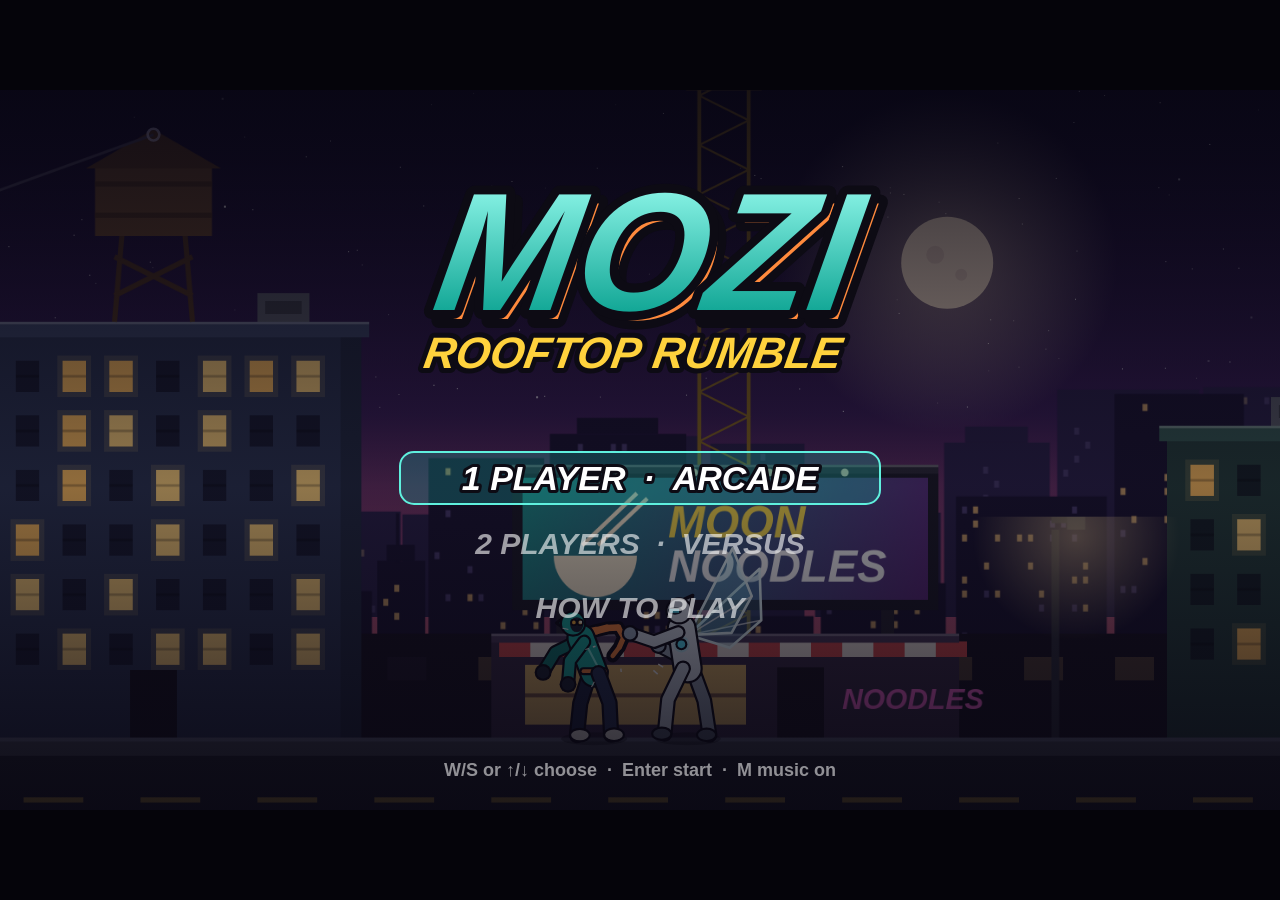
<file: kids/mozi/games/spider-mozi.html>
<!doctype html>
<html lang="en">
<head>
<meta charset="utf-8">
<meta name="viewport" content="width=device-width, initial-scale=1">
<title>Mozi Rooftop Rumble</title>
<style>
  :root { color-scheme: dark; --ground: #05040a; }
  html, body { margin: 0; height: 100%; overflow: hidden; background: var(--ground); }
  canvas { display: block; }
</style>
</head>
<body>
<canvas id="game"></canvas>
<script>
"use strict";
/* Mozi · Rooftop Rumble — a single-file 2D rooftop brawler with original characters.
   Everything (art, sound, music) is generated in code; no downloads, runs offline. */

// ===================================================================== helpers
const W = 1280, H = 720, WORLD_W = 2600, GROUND = 640, GRAV = 0.62, STEP_MS = 1000 / 60, TAU = Math.PI * 2;
const OUT = '#0d0b14';
const FONT = '"Avenir Next Condensed","Arial Narrow","Helvetica Neue",Arial,sans-serif';
const clamp = (v, a, b) => (v < a ? a : v > b ? b : v);
const lerp = (a, b, t) => a + (b - a) * t;
const sgn = v => (v < 0 ? -1 : v > 0 ? 1 : 0);
const rnd = (a, b) => a + Math.random() * (b - a);
const pick = a => a[(Math.random() * a.length) | 0];
const wrapAngle = a => { a = (a + Math.PI) % TAU; if (a < 0) a += TAU; return a - Math.PI; };
const overlap = (a, b) => a.x < b.x + b.w && a.x + a.w > b.x && a.y < b.y + b.h && a.y + a.h > b.y;
function mulberry32(seed) {
  let s = seed >>> 0;
  return () => { s = (s + 0x6d2b79f5) >>> 0; let t = s; t = Math.imul(t ^ (t >>> 15), t | 1); t ^= t + Math.imul(t ^ (t >>> 7), t | 61); return ((t ^ (t >>> 14)) >>> 0) / 4294967296; };
}
function rrect(c, x, y, w, h, r) {
  r = Math.min(r, w / 2, h / 2);
  c.beginPath(); c.moveTo(x + r, y); c.arcTo(x + w, y, x + w, y + h, r); c.arcTo(x + w, y + h, x, y + h, r);
  c.arcTo(x, y + h, x, y, r); c.arcTo(x, y, x + w, y, r); c.closePath();
}
function shuffle(a) { a = a.slice(); for (let i = a.length - 1; i > 0; i--) { const j = (Math.random() * (i + 1)) | 0; [a[i], a[j]] = [a[j], a[i]]; } return a; }

// ===================================================================== canvas
const cv = document.getElementById('game'), ctx = cv.getContext('2d');
let DPR = 1, SC = 1, OX = 0, OY = 0;
function resize() {
  DPR = Math.min(window.devicePixelRatio || 1, 1.5);
  cv.width = Math.round(innerWidth * DPR); cv.height = Math.round(innerHeight * DPR);
  cv.style.width = innerWidth + 'px'; cv.style.height = innerHeight + 'px';
  SC = Math.min(cv.width / W, cv.height / H); OX = (cv.width - W * SC) / 2; OY = (cv.height - H * SC) / 2;
}
addEventListener('resize', resize); resize();

// ===================================================================== sound (synthesized)
const SFX = (() => {
  let ac = null, out, sfxBus, musBus, noiseBuf, musicOn = true, playing = false, nextT = 0, step16 = 0;
  const ready = () => ac && ac.state === 'running';
  function unlock() {
    try {
      if (!ac) {
        const AC = window.AudioContext || window.webkitAudioContext; if (!AC) return;
        ac = new AC();
        out = ac.createGain(); out.gain.value = 0.55; out.connect(ac.destination);
        sfxBus = ac.createGain(); sfxBus.connect(out);
        musBus = ac.createGain(); musBus.gain.value = musicOn ? 0.2 : 0; musBus.connect(out);
        noiseBuf = ac.createBuffer(1, (ac.sampleRate * 0.6) | 0, ac.sampleRate);
        const d = noiseBuf.getChannelData(0); for (let i = 0; i < d.length; i++) d[i] = Math.random() * 2 - 1;
      }
      if (ac.state === 'suspended') ac.resume();
    } catch (e) { /* sound is optional */ }
  }
  function env(g, t, a, peak, dur) { g.gain.setValueAtTime(0.0001, t); g.gain.exponentialRampToValueAtTime(peak, t + a); g.gain.exponentialRampToValueAtTime(0.0001, t + a + dur); }
  function noise(t, dur, freq, q, peak, type, bus) {
    const s = ac.createBufferSource(); s.buffer = noiseBuf;
    const f = ac.createBiquadFilter(); f.type = type || 'bandpass'; f.frequency.value = freq; f.Q.value = q;
    const g = ac.createGain(); env(g, t, 0.004, peak, dur);
    s.connect(f); f.connect(g); g.connect(bus || sfxBus); s.start(t); s.stop(t + dur + 0.05); return f;
  }
  function tone(t, dur, f0, f1, type, peak, bus) {
    const o = ac.createOscillator(); o.type = type; o.frequency.setValueAtTime(f0, t);
    if (f1) o.frequency.exponentialRampToValueAtTime(f1, t + dur);
    const g = ac.createGain(); env(g, t, 0.004, peak, dur);
    o.connect(g); g.connect(bus || sfxBus); o.start(t); o.stop(t + dur + 0.05);
  }
  const play = fn => { if (ready()) try { fn(ac.currentTime); } catch (e) { /* ignore */ } };
  const BASS = [45, 0, 45, 45, 0, 45, 48, 0, 43, 0, 43, 43, 0, 40, 43, 0];
  const SHIFT = [0, 0, -4, -2];
  function stepMusic(i, t) {
    const s = i & 15, bar = (i >> 4) & 3;
    if (s % 4 === 0) tone(t, 0.16, 140, 42, 'sine', 0.8, musBus);
    if (s === 4 || s === 12) noise(t, 0.1, 1900, 0.8, 0.35, 'bandpass', musBus);
    if (s % 2 === 1) noise(t, 0.025, 7000, 0.7, 0.12, 'highpass', musBus);
    const n = BASS[s];
    if (n) {
      const o = ac.createOscillator(); o.type = 'sawtooth'; o.frequency.value = 440 * Math.pow(2, (n + SHIFT[bar] - 69) / 12);
      const fl = ac.createBiquadFilter(); fl.type = 'lowpass'; fl.frequency.setValueAtTime(1100, t); fl.frequency.exponentialRampToValueAtTime(180, t + 0.13);
      const g = ac.createGain(); env(g, t, 0.004, 0.28, 0.13);
      o.connect(fl); fl.connect(g); g.connect(musBus); o.start(t); o.stop(t + 0.2);
    }
  }
  return {
    unlock,
    hit: big => play(t => { noise(t, big ? 0.16 : 0.08, big ? 900 : 1700, 0.9, big ? 0.9 : 0.55); tone(t, big ? 0.2 : 0.1, big ? 160 : 230, 48, 'sine', big ? 0.9 : 0.55); }),
    block: () => play(t => { tone(t, 0.07, 1300, 700, 'square', 0.18); noise(t, 0.05, 4000, 1, 0.25, 'highpass'); }),
    whoosh: () => play(t => { const f = noise(t, 0.14, 500, 1.2, 0.28); f.frequency.exponentialRampToValueAtTime(2400, t + 0.12); }),
    jump: () => play(t => tone(t, 0.09, 320, 640, 'sine', 0.16)),
    zap: () => play(t => { tone(t, 0.3, 1400, 180, 'sawtooth', 0.2); tone(t, 0.3, 700, 90, 'square', 0.1); }),
    boom: () => play(t => { noise(t, 0.4, 300, 0.7, 0.9, 'lowpass'); tone(t, 0.35, 90, 30, 'sine', 0.9); }),
    pop: () => play(t => { tone(t, 0.08, 500, 1100, 'square', 0.14); noise(t, 0.14, 3000, 0.6, 0.35); }),
    snap: () => play(t => tone(t, 0.12, 1800, 400, 'triangle', 0.25)),
    blip: () => play(t => tone(t, 0.05, 880, 0, 'square', 0.1)),
    ok: () => play(t => { tone(t, 0.08, 660, 0, 'square', 0.12); tone(t + 0.08, 0.12, 990, 0, 'square', 0.12); }),
    ko: () => play(t => { [784, 659, 523, 392].forEach((f, i) => tone(t + i * 0.11, 0.16, f, 0, 'square', 0.18)); tone(t, 0.6, 120, 40, 'sine', 0.8); }),
    bell: () => play(t => { tone(t, 0.5, 880, 0, 'triangle', 0.28); tone(t, 0.5, 1320, 0, 'sine', 0.12); }),
    music(on) { playing = on; },
    toggleMusic() { musicOn = !musicOn; if (musBus) musBus.gain.value = musicOn ? 0.2 : 0; return musicOn; },
    isMusicOn: () => musicOn,
    update() {
      if (!ready() || !playing || !musicOn) return;
      const dt16 = 60 / 116 / 4;
      if (nextT < ac.currentTime) nextT = ac.currentTime + 0.03;
      while (nextT < ac.currentTime + 0.12) { stepMusic(step16, nextT); step16 = (step16 + 1) & 63; nextT += dt16; }
    },
  };
})();

// ===================================================================== input
const KEYS = Object.create(null), TAPS = Object.create(null);
const NO_SCROLL = new Set(['ArrowUp', 'ArrowDown', 'ArrowLeft', 'ArrowRight', 'Space', 'Slash', 'Quote', 'Comma', 'Period', 'Backspace']);
addEventListener('keydown', e => {
  if (e.metaKey || e.ctrlKey) return; // leave browser shortcuts alone
  if (!KEYS[e.code]) TAPS[e.code] = true;
  KEYS[e.code] = true;
  if (NO_SCROLL.has(e.code)) e.preventDefault();
  SFX.unlock();
});
addEventListener('keyup', e => { KEYS[e.code] = false; });
addEventListener('blur', () => { for (const k in KEYS) KEYS[k] = false; });
addEventListener('pointerdown', () => { window.focus(); SFX.unlock(); });
const held = codes => codes.some(c => KEYS[c]);
const tapped = codes => codes.some(c => TAPS[c]);
const clearTaps = () => { for (const k in TAPS) delete TAPS[k]; };

const MENU = { up: ['KeyW', 'ArrowUp'], down: ['KeyS', 'ArrowDown'], left: ['KeyA', 'ArrowLeft'], right: ['KeyD', 'ArrowRight'], ok: ['Enter', 'Space', 'KeyJ', 'KeyF'], back: ['Escape', 'Backspace'] };
const MAPS = {
  solo: { l: ['KeyA', 'ArrowLeft'], r: ['KeyD', 'ArrowRight'], u: ['KeyW', 'ArrowUp'], d: ['KeyS', 'ArrowDown'], jump: ['KeyW', 'ArrowUp', 'Space'], atk: ['KeyJ'], sp: ['KeyK'], mv: ['KeyL'] },
  p1: { l: ['KeyA'], r: ['KeyD'], u: ['KeyW'], d: ['KeyS'], jump: ['KeyW'], atk: ['KeyF'], sp: ['KeyG'], mv: ['KeyH'] },
  p2: { l: ['ArrowLeft'], r: ['ArrowRight'], u: ['ArrowUp'], d: ['ArrowDown'], jump: ['ArrowUp'], atk: ['Comma'], sp: ['Period'], mv: ['Slash'] },
};
const NOINPUT = Object.freeze({ l: false, r: false, u: false, d: false, jumpP: false, jumpH: false, atkP: false, spP: false, mvP: false, mvH: false });

// Keyboard controller with a short press buffer, so a button tapped during hit-pause or recovery still counts.
function keyController(map) {
  const buf = { jump: 0, atk: 0, sp: 0, mv: 0 };
  return {
    human: true,
    poll() {
      for (const k in buf) if (buf[k] > 0) buf[k]--;
      if (tapped(map.jump)) buf.jump = 10;
      if (tapped(map.atk)) buf.atk = 10;
      if (tapped(map.sp)) buf.sp = 10;
      if (tapped(map.mv)) buf.mv = 8;
    },
    read() {
      return { l: held(map.l), r: held(map.r), u: held(map.u), d: held(map.d), jumpH: held(map.jump), mvH: held(map.mv),
        jumpP: buf.jump > 0, atkP: buf.atk > 0, spP: buf.sp > 0, mvP: buf.mv > 0 };
    },
    consume() { buf.jump = buf.atk = buf.sp = buf.mv = 0; },
  };
}

// ===================================================================== level
const PLATS = [
  { x1: 0, x2: WORLD_W, y: GROUND, solid: true },
  { x1: 120, x2: 560, y: 430 }, { x1: 470, x2: 604, y: 540 },
  { x1: 818, x2: 900, y: 480 }, { x1: 860, x2: 1180, y: 320 },
  { x1: 1280, x2: 1640, y: 560 }, { x1: 1296, x2: 1624, y: 430 },
  { x1: 1800, x2: 2200, y: 400 }, { x1: 2180, x2: 2292, y: 520 },
  { x1: 2340, x2: 2560, y: 500 },
];
const CABLES = [], ANCHORS = [];
(function buildAnchors() {
  const cable = (x1, y1, x2, y2, sag, n) => {
    const pts = [{ x: x1, y: y1 }];
    for (let i = 1; i < n; i++) { const t = i / n; pts.push({ x: lerp(x1, x2, t), y: lerp(y1, y2, t) + sag * 4 * t * (1 - t) }); }
    pts.push({ x: x2, y: y2 }); CABLES.push(pts); return pts;
  };
  cable(200, 262, 1020, 176, 70, 4).forEach(p => ANCHORS.push(p));
  for (const x of [1250, 1450, 1650, 1850]) ANCHORS.push({ x, y: 126, hook: true });
  cable(2050, 232, 2470, 372, 46, 3).forEach(p => ANCHORS.push(p));
})();

function makeSky() {
  const c = document.createElement('canvas'); c.width = W; c.height = H; const g = c.getContext('2d');
  const gr = g.createLinearGradient(0, 0, 0, H);
  gr.addColorStop(0, '#0d0a26'); gr.addColorStop(0.45, '#3a1f56'); gr.addColorStop(0.72, '#b4507a'); gr.addColorStop(1, '#f39a5c');
  g.fillStyle = gr; g.fillRect(0, 0, W, H);
  const r = mulberry32(7);
  for (let i = 0; i < 140; i++) { g.globalAlpha = 0.25 + r() * 0.75; g.fillStyle = '#fff'; const s = r() < 0.1 ? 2 : 1; g.fillRect(r() * W, r() * H * 0.45, s, s); }
  g.globalAlpha = 1;
  const mx = W * 0.74, my = H * 0.24;
  const glow = g.createRadialGradient(mx, my, 10, mx, my, 170);
  glow.addColorStop(0, 'rgba(255,230,200,0.5)'); glow.addColorStop(1, 'rgba(255,230,200,0)');
  g.fillStyle = glow; g.fillRect(mx - 170, my - 170, 340, 340);
  g.fillStyle = '#ffe9cf'; g.beginPath(); g.arc(mx, my, 46, 0, TAU); g.fill();
  g.fillStyle = 'rgba(200,170,160,0.35)'; g.beginPath(); g.arc(mx - 12, my - 8, 9, 0, TAU); g.arc(mx + 14, my + 12, 6, 0, TAU); g.fill();
  return c;
}
function makeSkyline(seed, w, h, body, lit, dim, minH, maxH, litP) {
  const c = document.createElement('canvas'); c.width = w; c.height = h; const g = c.getContext('2d'); const r = mulberry32(seed);
  let x = -20;
  while (x < w) {
    const bw = 40 + r() * 110, bh = minH + r() * (maxH - minH);
    g.fillStyle = body; g.fillRect(x, h - bh, bw + 1, bh);
    if (r() < 0.3) g.fillRect(x + bw * 0.4, h - bh - 20 - r() * 30, 3, 50);
    if (r() < 0.25) g.fillRect(x + bw * 0.2, h - bh - 16, bw * 0.6, 16);
    for (let yy = h - bh + 10; yy < h - 6; yy += 14) for (let xx = x + 6; xx < x + bw - 8; xx += 11) {
      const v = r(); if (v < litP) { g.fillStyle = v < litP * 0.5 ? lit : dim; g.fillRect(xx, yy, 5, 7); }
    }
    x += bw + 2 + r() * 10;
  }
  return c;
}

const ARES = 1.5, ARENA_TOP = 140, ARENA_H = GROUND + 80 + ARENA_TOP;
function makeArena() {
  const c = document.createElement('canvas'); c.width = WORLD_W * ARES; c.height = ARENA_H * ARES;
  const g = c.getContext('2d'); g.scale(ARES, ARES); g.translate(0, ARENA_TOP);
  const r = mulberry32(42);
  const ledgeTop = (x1, x2, y, col) => { g.fillStyle = col; g.fillRect(x1, y, x2 - x1, 7); g.fillStyle = 'rgba(255,255,255,0.28)'; g.fillRect(x1, y, x2 - x1, 2); };
  const railing = (x1, x2, y) => {
    g.strokeStyle = '#2b2c36'; g.lineWidth = 2; g.beginPath();
    for (let x = x1 + 3; x <= x2 - 2; x += 11) { g.moveTo(x, y); g.lineTo(x, y - 20); }
    g.moveTo(x1, y - 20); g.lineTo(x2, y - 20); g.stroke();
  };
  // distant low wall at the back of the street
  g.fillStyle = '#17121f'; g.fillRect(0, 560, WORLD_W, 80);
  for (let x = 10; x < WORLD_W; x += 70) { g.fillStyle = r() < 0.3 ? 'rgba(255,200,120,0.25)' : '#1f1829'; g.fillRect(x, 578, 30, 18); }

  // construction crane (behind the buildings)
  g.strokeStyle = '#8a6a1f'; g.lineWidth = 3;
  g.beginPath(); g.moveTo(1440, GROUND); g.lineTo(1440, 96); g.moveTo(1478, GROUND); g.lineTo(1478, 96); g.stroke();
  g.lineWidth = 1.6; g.beginPath();
  for (let y = GROUND; y > 110; y -= 38) { g.moveTo(1440, y); g.lineTo(1478, y - 19); g.lineTo(1440, y - 38); }
  g.moveTo(1150, 92); g.lineTo(1960, 92); g.moveTo(1150, 108); g.lineTo(1960, 108);
  for (let x = 1150; x < 1960; x += 24) { g.moveTo(x, 108); g.lineTo(x + 12, 92); g.lineTo(x + 24, 108); }
  g.stroke();
  g.fillStyle = '#6f5418'; g.fillRect(1150, 96, 60, 30); g.fillRect(1430, 108, 58, 34);
  g.fillStyle = 'rgba(255,220,140,0.6)'; g.fillRect(1440, 116, 20, 14);
  g.strokeStyle = '#3c3a46'; g.lineWidth = 1.5; g.beginPath();
  for (const x of [1250, 1450, 1650, 1850]) { g.moveTo(x, 108); g.lineTo(x, 120); }
  g.stroke();
  g.fillStyle = '#ff4040'; g.beginPath(); g.arc(1960, 90, 3, 0, TAU); g.fill();

  function building(x1, x2, top, body, trim, opt = {}) {
    g.fillStyle = body; g.fillRect(x1, top, x2 - x1, GROUND - top);
    g.fillStyle = 'rgba(0,0,0,0.2)'; g.fillRect(x2 - 16, top, 16, GROUND - top);
    for (let y = top + 30; y < GROUND - 44; y += 42) for (let x = x1 + 18; x < x2 - 34; x += 36) {
      const lit = r() < 0.42;
      if (lit) { g.fillStyle = 'rgba(255,210,120,0.14)'; g.fillRect(x - 4, y - 4, 26, 32); }
      g.fillStyle = lit ? (r() < 0.5 ? '#ffd27a' : '#ffbf5e') : 'rgba(10,8,20,0.55)'; g.fillRect(x, y, 18, 24);
      g.fillStyle = 'rgba(0,0,0,0.25)'; g.fillRect(x, y + 11, 18, 2);
    }
    g.fillStyle = '#15111c'; g.fillRect((x1 + x2) / 2 - 18, GROUND - 52, 36, 52);
    g.fillStyle = trim; g.fillRect(x1 - 6, top, x2 - x1 + 12, 12);
    g.fillStyle = 'rgba(255,255,255,0.3)'; g.fillRect(x1 - 6, top, x2 - x1 + 12, 2);
    if (opt.antenna) {
      const a = opt.antenna; g.strokeStyle = '#7d7f8c'; g.lineWidth = 3;
      g.beginPath(); g.moveTo(a.x, top); g.lineTo(a.x, a.y); g.stroke();
      g.lineWidth = 1.5; g.beginPath(); g.moveTo(a.x - 14, top); g.lineTo(a.x, a.y + 60); g.lineTo(a.x + 14, top); g.stroke();
      g.fillStyle = '#ff4a4a'; g.beginPath(); g.arc(a.x, a.y - 4, 4, 0, TAU); g.fill();
    }
    if (opt.flag) {
      const fx = opt.flag; g.strokeStyle = '#9a9cab'; g.lineWidth = 3; g.beginPath(); g.moveTo(fx, top); g.lineTo(fx, 368); g.stroke();
      g.fillStyle = '#1fb5a5'; g.beginPath(); g.moveTo(fx, 374); g.lineTo(fx - 46, 386); g.lineTo(fx, 400); g.fill();
    }
    if (opt.ac) { g.fillStyle = '#5a5d68'; g.fillRect(opt.ac, top - 22, 40, 22); g.fillStyle = '#3d3f48'; g.fillRect(opt.ac + 6, top - 16, 28, 10); }
  }
  building(120, 560, 430, '#4a2b31', '#6b3f45', { antenna: { x: 200, y: 262 }, ac: 400 });
  // fire escape on building A
  ledgeTop(470, 604, 540, '#3b3d48'); railing(470, 604, 540);
  g.strokeStyle = '#3b3d48'; g.lineWidth = 2; g.beginPath(); g.moveTo(578, 547); g.lineTo(578, GROUND); g.moveTo(594, 547); g.lineTo(594, GROUND);
  for (let y = 556; y < GROUND; y += 12) { g.moveTo(578, y); g.lineTo(594, y); } g.stroke();
  building(860, 1180, 320, '#2b3450', '#3d4868', { ac: 1100 });
  ledgeTop(818, 900, 480, '#3b3d48'); railing(818, 900, 480);
  // water tower on building B (its tip is a grapple anchor)
  g.strokeStyle = '#4f341e'; g.lineWidth = 4; g.beginPath();
  g.moveTo(990, 320); g.lineTo(996, 250); g.moveTo(1050, 320); g.lineTo(1044, 250); g.moveTo(990, 300); g.lineTo(1050, 270); g.moveTo(1050, 300); g.lineTo(990, 270); g.stroke();
  g.fillStyle = '#6e4b2c'; g.fillRect(975, 200, 90, 54);
  g.fillStyle = '#4f341e'; g.fillRect(975, 212, 90, 4); g.fillRect(975, 236, 90, 4);
  g.beginPath(); g.moveTo(968, 202); g.lineTo(1072, 202); g.lineTo(1020, 172); g.closePath(); g.fillStyle = '#5a3b22'; g.fill();
  // noodle shop + billboard
  g.fillStyle = '#3a2c45'; g.fillRect(1280, 560, 360, 80);
  g.fillStyle = 'rgba(255,207,110,0.85)'; g.fillRect(1306, 584, 170, 46);
  g.fillStyle = 'rgba(60,30,40,0.6)'; g.fillRect(1306, 606, 170, 3);
  g.fillStyle = '#1a141f'; g.fillRect(1500, 586, 36, 54);
  for (let x = 1286; x < 1636; x += 24) { g.fillStyle = ((x / 24) | 0) % 2 ? '#d94b4b' : '#f3e9e1'; g.fillRect(x, 566, 24, 12); }
  ledgeTop(1280, 1640, 560, '#4b3a58');
  g.font = 'bold italic 22px ' + FONT; g.fillStyle = '#ff6bd6'; g.fillText('NOODLES', 1550, 618);
  g.fillStyle = '#26232f'; g.fillRect(1330, 540, 10, 20); g.fillRect(1580, 540, 10, 20);
  g.fillStyle = '#1b1a26'; g.fillRect(1296, 430, 328, 112);
  const ad = g.createLinearGradient(1304, 440, 1616, 532); ad.addColorStop(0, '#1d8f8a'); ad.addColorStop(1, '#5b2a7a');
  g.fillStyle = ad; g.fillRect(1304, 440, 312, 94);
  g.fillStyle = '#fff3d6'; g.beginPath(); g.arc(1360, 500, 32, 0, Math.PI); g.fill();
  g.strokeStyle = '#fff3d6'; g.lineWidth = 3; g.beginPath(); g.moveTo(1350, 492); g.lineTo(1392, 452); g.moveTo(1362, 492); g.lineTo(1400, 456); g.stroke();
  g.font = '900 italic 34px ' + FONT; g.fillStyle = '#ffe14d'; g.fillText('MOON', 1416, 486); g.fillStyle = '#ffffff'; g.fillText('NOODLES', 1416, 520);
  ledgeTop(1296, 1624, 430, '#2c2a38');
  for (let x = 1320; x < 1610; x += 58) { g.fillStyle = 'rgba(255,240,200,0.9)'; g.beginPath(); g.arc(x, 436, 3, 0, TAU); g.fill(); }
  building(1800, 2200, 400, '#263f3b', '#365a53', { antenna: { x: 2050, y: 232 }, ac: 1880 });
  ledgeTop(2180, 2292, 520, '#3b3d48'); railing(2180, 2292, 520);
  building(2340, 2560, 500, '#58391f', '#74502e', { flag: 2470 });
  // cables between rooftops
  g.strokeStyle = '#4b4660'; g.lineWidth = 2;
  for (const pts of CABLES) { g.beginPath(); g.moveTo(pts[0].x, pts[0].y); for (let i = 1; i < pts.length; i++) g.lineTo(pts[i].x, pts[i].y); g.stroke(); }
  // street lamps
  for (const x of [700, 1730]) {
    g.fillStyle = '#2e2f3a'; g.fillRect(x - 19, 480, 6, GROUND - 480); g.fillRect(x - 19, 470, 22, 5);
    g.fillStyle = '#3b3c48'; g.fillRect(x - 7, 470, 14, 10);
    const lg = g.createRadialGradient(x, 486, 2, x, 486, 80); lg.addColorStop(0, 'rgba(255,220,160,0.5)'); lg.addColorStop(1, 'rgba(255,220,160,0)');
    g.fillStyle = lg; g.fillRect(x - 80, 470, 160, 170);
  }
  // street
  g.fillStyle = '#474a55'; g.fillRect(0, GROUND, WORLD_W, 14); g.fillStyle = '#62667a'; g.fillRect(0, GROUND, WORLD_W, 3);
  g.fillStyle = '#22242b'; g.fillRect(0, GROUND + 14, WORLD_W, 66);
  g.fillStyle = '#c9a640'; for (let x = 20; x < WORLD_W; x += 90) g.fillRect(x, GROUND + 46, 46, 4);
  return c;
}

// ===================================================================== characters
const CHARS = {
  mozi: {
    name: 'MOZI', title: 'Rooftop Acrobat', quote: "Hang on, I've got this!",
    hp: 100, speed: 5.4, jumpV: 13.6, airJumps: 1, weight: 1, h: 96, w: 34, dmg: 1, startup: 0, reach: 1,
    special: 'snare', spCost: 30, mobility: 'grapple', spName: 'Snare Line', mvName: 'Grapple Swing',
    spInfo: 'ties the foe up and yanks them close', mvInfo: 'hold to swing on cables and hooks, let go to fling',
    stats: [3, 5, 3], ai: { range: [40, 95], sp: [170, 470] }, scarf: true,
    torsoW: 0.2, limbW: 0.08, legW: 0.095, headR: 0.088, neck: 0.05, handR: 0.05,
    col: { body: '#19b4a4', bodyB: '#0f8378', arm: '#19b4a4', armB: '#0f7f74', leg: '#2b3758', legB: '#1d2641', hand: '#1d2433', foot: '#f2efe6', accent: '#ff8a3d', trim: '#82f2e4' },
    alt: { body: '#8a5cf0', bodyB: '#6340b8', arm: '#8a5cf0', armB: '#6340b8', leg: '#2b2f3a', legB: '#1e2129', hand: '#1d2433', foot: '#f2efe6', accent: '#ffd23d', trim: '#cdb8ff' },
  },
  fizz: {
    name: 'FIZZ', title: 'Foam Fiend', quote: 'Things are about to get messy!',
    hp: 110, speed: 5.0, jumpV: 12.8, airJumps: 1, weight: 1.15, h: 90, w: 44, dmg: 1.2, startup: 0, reach: 1.1,
    special: 'fizz', spCost: 25, mobility: 'slide', spName: 'Fizz Bomb', mvName: 'Foam Slide',
    spInfo: 'lobbed can that bursts into sticky foam', mvInfo: 'low slide that trips the foe',
    stats: [3, 3, 4], ai: { range: [60, 220], sp: [120, 470] },
    torsoW: 0.3, limbW: 0.095, legW: 0.11, headR: 0.105, neck: 0.03, handR: 0.06,
    col: { body: '#a2d932', bodyB: '#77a81f', arm: '#a2d932', armB: '#7aa823', leg: '#a2d932', legB: '#7aa823', hand: '#2f5a1e', foot: '#2f5a1e', accent: '#9fe7ff', trim: '#ffd23d', tank: '#e7edf2' },
    alt: { body: '#ff9f2e', bodyB: '#c9761a', arm: '#ff9f2e', armB: '#c9761a', leg: '#ff9f2e', legB: '#c9761a', hand: '#5a2f12', foot: '#5a2f12', accent: '#c9f7ff', trim: '#7dff4a', tank: '#f2f2f2' },
  },
  glyph: {
    name: 'GLYPH', title: 'Neon Hexer', quote: 'Every light in this city answers to me.',
    hp: 85, speed: 4.9, jumpV: 13.2, airJumps: 1, weight: 0.9, h: 104, w: 32, dmg: 0.9, startup: 0, reach: 1.1,
    special: 'glyph', spCost: 30, mobility: 'blink', spName: 'Hex Bolts', mvName: 'Blink',
    spInfo: 'three homing neon glyphs', mvInfo: 'short teleport (hold Up to blink upward)',
    stats: [2, 4, 5], ai: { range: [250, 460], sp: [220, 640] },
    torsoW: 0.17, limbW: 0.07, legW: 0.08, headR: 0.085, neck: 0.05, handR: 0.045,
    col: { body: '#2e1650', bodyB: '#200e3a', arm: '#2b1745', armB: '#1c0f30', leg: '#24133b', legB: '#170b28', hand: '#ff3df2', foot: '#120818', accent: '#ff3df2', trim: '#5ff6ff', coat: '#22103a', glow: 'rgba(255,61,242,0.28)' },
    alt: { body: '#143a2b', bodyB: '#0d281d', arm: '#123323', armB: '#0b2218', leg: '#10301f', legB: '#0a2015', hand: '#7dff4a', foot: '#06140d', accent: '#7dff4a', trim: '#ffd23d', coat: '#0e2e21', glow: 'rgba(125,255,74,0.28)' },
  },
  gearjaw: {
    name: 'GEARJAW', title: 'Steam Brute', quote: "I'll flatten this whole block!",
    hp: 112, speed: 3.8, jumpV: 11.8, airJumps: 0, weight: 1.6, h: 128, w: 60, dmg: 1.15, startup: 2, reach: 1.0,
    special: 'charge', spCost: 35, mobility: 'pound', spName: 'Steam Charge', mvName: 'Piston Jump / Pound',
    spInfo: 'armored rushing tackle', mvInfo: 'giant jump on the ground, ground pound in the air',
    stats: [5, 1, 2], ai: { range: [40, 105], sp: [140, 420] },
    torsoW: 0.4, limbW: 0.11, legW: 0.12, headR: 0.07, neck: 0.015, handR: 0.068,
    col: { body: '#c8923a', bodyB: '#9a6c26', arm: '#59606c', armB: '#3f444e', leg: '#4e545f', legB: '#373b43', hand: '#6c7380', foot: '#2c2f36', accent: '#ff7a1a', trim: '#e8b45a' },
    alt: { body: '#5b8fb8', bodyB: '#3f6a8c', arm: '#4b505c', armB: '#353943', leg: '#454a55', legB: '#30343c', hand: '#6c7380', foot: '#2c2f36', accent: '#4ad8ff', trim: '#bfe6ff' },
  },
  glasswing: {
    name: 'GLASSWING', title: 'Prism Flyer', quote: "You won't see this one coming.",
    hp: 110, speed: 5.0, jumpV: 12.6, airJumps: 0, weight: 0.95, h: 104, w: 34, dmg: 1.05, startup: 0, reach: 1,
    special: 'beam', spCost: 35, mobility: 'flap', spName: 'Prism Beam', mvName: 'Wing Flap',
    spInfo: 'long-range beam of light', mvInfo: 'up to 4 flaps in the air, hold Jump to glide',
    stats: [3, 4, 5], ai: { range: [200, 420], sp: [160, 760] },
    torsoW: 0.19, limbW: 0.075, legW: 0.085, headR: 0.085, neck: 0.05, handR: 0.045,
    col: { body: '#e3ebf3', bodyB: '#aab6c4', arm: '#dce5ee', armB: '#a3afbd', leg: '#cfd9e4', legB: '#98a4b3', hand: '#9fb0c2', foot: '#56606e', accent: '#57e8ff', trim: '#ffffff', wing: 'rgba(140,230,255,0.34)', wingB: 'rgba(90,170,210,0.3)' },
    alt: { body: '#f0d48a', bodyB: '#bf9f55', arm: '#ead07f', armB: '#b89a52', leg: '#e0c47a', legB: '#a88c4b', hand: '#c9a95c', foot: '#5e4a22', accent: '#ffb43a', trim: '#fff6d6', wing: 'rgba(255,200,110,0.34)', wingB: 'rgba(200,150,70,0.3)' },
  },
};
const ORDER = ['mozi', 'fizz', 'glyph', 'gearjaw', 'glasswing'];
const LADDER = ['fizz', 'glyph', 'gearjaw', 'glasswing', 'mozi'];

// ----- drawing primitives (local, already transformed to the fighter's hip)
function limb(a, b, c2, w, color) {
  ctx.beginPath(); ctx.moveTo(a.x, a.y); ctx.lineTo(b.x, b.y); ctx.lineTo(c2.x, c2.y);
  ctx.lineWidth = w + 3.4; ctx.strokeStyle = OUT; ctx.stroke(); ctx.lineWidth = w; ctx.strokeStyle = color; ctx.stroke();
}
function bone(a, b, w, color) {
  ctx.beginPath(); ctx.moveTo(a.x, a.y); ctx.lineTo(b.x, b.y);
  ctx.lineWidth = w + 3.4; ctx.strokeStyle = OUT; ctx.stroke(); ctx.lineWidth = w; ctx.strokeStyle = color; ctx.stroke();
}
function ball(p, r, color) {
  ctx.beginPath(); ctx.arc(p.x, p.y, r + 1.7, 0, TAU); ctx.fillStyle = OUT; ctx.fill();
  ctx.beginPath(); ctx.arc(p.x, p.y, r, 0, TAU); ctx.fillStyle = color; ctx.fill();
}
function shoe(p, r, F, color) {
  ctx.beginPath(); ctx.ellipse(p.x + F * r * 0.45, p.y, r * 1.35 + 1.7, r * 0.8 + 1.7, 0, 0, TAU); ctx.fillStyle = OUT; ctx.fill();
  ctx.beginPath(); ctx.ellipse(p.x + F * r * 0.45, p.y, r * 1.35, r * 0.8, 0, 0, TAU); ctx.fillStyle = color; ctx.fill();
}
function poly(pts, fill, stroke = OUT, lw = 2.5) {
  ctx.beginPath(); ctx.moveTo(pts[0].x, pts[0].y); for (let i = 1; i < pts.length; i++) ctx.lineTo(pts[i].x, pts[i].y); ctx.closePath();
  if (fill) { ctx.fillStyle = fill; ctx.fill(); }
  if (stroke) { ctx.lineWidth = lw; ctx.strokeStyle = stroke; ctx.stroke(); }
}
const at = (p, F, dx, dy) => ({ x: p.x + F * dx, y: p.y + dy });

const DRAW = {
  mozi: {
    torso(J, f, c) {
      const { hip, sh, F, h } = J;
      ctx.lineWidth = 1.6; ctx.strokeStyle = c(f.col.trim);
      ctx.beginPath(); ctx.moveTo(hip.x + F * h * 0.04, hip.y - h * 0.03); ctx.lineTo(sh.x + F * h * 0.04, sh.y + h * 0.05); ctx.stroke();
      bone(at(hip, F, -h * 0.085, -h * 0.015), at(hip, F, h * 0.085, -h * 0.015), h * 0.03, c(f.col.accent));
    },
    head(J, f, c) {
      const { head, F } = J, r = J.hr;
      poly([at(head, F, -r * 0.5, -r * 0.8), at(head, F, -r * 1.5, -r * 0.05), at(head, F, -r * 0.75, r * 0.5)], c(f.col.bodyB));
      ball(head, r, c(f.col.body));
      ctx.fillStyle = c('#1b2230'); ctx.beginPath(); ctx.ellipse(head.x + F * r * 0.34, head.y + r * 0.1, r * 0.6, r * 0.68, 0, 0, TAU); ctx.fill();
      for (const k of [0.08, 0.66]) {
        ctx.beginPath(); ctx.arc(head.x + F * r * k, head.y - r * 0.1, r * 0.25, 0, TAU);
        ctx.fillStyle = c('#ffb43a'); ctx.fill(); ctx.lineWidth = 1.4; ctx.strokeStyle = OUT; ctx.stroke();
      }
      ctx.fillStyle = '#fff6dc'; ctx.fillRect(head.x + F * r * 0.7 - 1, head.y - r * 0.24, 2, 2);
    },
  },
  fizz: {
    back(J, f, c) {
      const { sh, hip, F, h } = J; const cx = sh.x - F * h * 0.16, cy = sh.y + h * 0.15, tw = h * 0.2, th = h * 0.34;
      ctx.beginPath(); ctx.moveTo(cx, cy + th * 0.45); ctx.quadraticCurveTo(hip.x + F * h * 0.05, hip.y + h * 0.08, J.haF.x, J.haF.y);
      ctx.lineWidth = 6; ctx.strokeStyle = OUT; ctx.stroke(); ctx.lineWidth = 3; ctx.strokeStyle = c('#2f5a1e'); ctx.stroke();
      rrect(ctx, cx - tw / 2, cy - th / 2, tw, th, tw * 0.45); ctx.fillStyle = c(f.col.tank); ctx.fill(); ctx.lineWidth = 2.5; ctx.strokeStyle = OUT; ctx.stroke();
      ctx.fillStyle = c(f.col.body); ctx.fillRect(cx - tw / 2 + 1.5, cy - th * 0.08, tw - 3, th * 0.16);
      ball({ x: cx, y: cy - th / 2 - 3 }, 3.5, c('#ff4d3d'));
    },
    torso(J, f, c) {
      const { hip, sh, F, h } = J; const m = { x: lerp(hip.x, sh.x, 0.55) + F * h * 0.06, y: lerp(hip.y, sh.y, 0.55) };
      ctx.fillStyle = c(f.col.trim); ctx.fillRect(m.x - 5, m.y - 5, 10, 10);
      ctx.strokeStyle = OUT; ctx.lineWidth = 2; ctx.strokeRect(m.x - 5, m.y - 5, 10, 10);
      ctx.beginPath(); ctx.moveTo(m.x - 5, m.y + 5); ctx.lineTo(m.x + 5, m.y - 5); ctx.stroke();
    },
    head(J, f, c) {
      const { head, F } = J, r = J.hr;
      ball(head, r, c(f.col.body));
      ctx.beginPath(); ctx.ellipse(head.x + F * r * 0.3, head.y + r * 0.05, r * 0.66, r * 0.52, 0, 0, TAU);
      ctx.fillStyle = c(f.col.accent); ctx.fill(); ctx.lineWidth = 2; ctx.strokeStyle = OUT; ctx.stroke();
      ctx.fillStyle = 'rgba(255,255,255,0.85)'; ctx.beginPath(); ctx.ellipse(head.x + F * r * 0.52, head.y - r * 0.16, r * 0.16, r * 0.09, -0.4 * F, 0, TAU); ctx.fill();
    },
  },
  glyph: {
    back(J, f, c) {
      const { sh, hip, F, h } = J; const s = clamp(-f.vx * 2.4, -20, 20) + Math.sin(f.time * 0.12) * 2;
      const pts = [at(sh, F, -h * 0.1, h * 0.02), at(sh, F, h * 0.07, h * 0.02), { x: hip.x + F * h * 0.14 + s, y: hip.y + h * 0.31 }, { x: hip.x - F * h * 0.18 + s * 1.3, y: hip.y + h * 0.29 }];
      poly(pts, c(f.col.coat));
      ctx.beginPath(); ctx.moveTo(pts[2].x, pts[2].y); ctx.lineTo(pts[3].x, pts[3].y); ctx.lineWidth = 2.5; ctx.strokeStyle = c(f.col.accent); ctx.stroke();
    },
    torso(J, f, c) {
      const { hip, sh, F, h } = J; const m = { x: lerp(hip.x, sh.x, 0.62) + F * h * 0.02, y: lerp(hip.y, sh.y, 0.62) }; const r = h * 0.045;
      ctx.lineWidth = 2; ctx.strokeStyle = c(f.col.accent); ctx.beginPath(); ctx.arc(m.x, m.y, r, 0, TAU); ctx.stroke();
      ctx.beginPath();
      for (let i = 0; i < 3; i++) { const a = -Math.PI / 2 + i * TAU / 3 + f.time * 0.03; const px = m.x + Math.cos(a) * r * 0.8, py = m.y + Math.sin(a) * r * 0.8; if (i) ctx.lineTo(px, py); else ctx.moveTo(px, py); }
      ctx.closePath(); ctx.stroke();
    },
    head(J, f, c) {
      const { head, F } = J, r = J.hr;
      poly([at(head, F, -r * 0.3, -r * 0.85), at(head, F, -r * 1.55, -r * 0.55), at(head, F, -r * 0.8, r * 0.4)], c(f.col.coat));
      ball(head, r, c(f.col.body));
      ctx.fillStyle = '#07030d'; ctx.beginPath(); ctx.ellipse(head.x + F * r * 0.35, head.y + r * 0.12, r * 0.55, r * 0.62, 0, 0, TAU); ctx.fill();
      ctx.fillStyle = c(f.col.trim);
      for (const k of [0.15, 0.6]) { ctx.beginPath(); ctx.ellipse(head.x + F * r * k, head.y + r * 0.02, r * 0.13, r * 0.07, 0, 0, TAU); ctx.fill(); }
    },
    front(J, f) {
      ctx.fillStyle = f.flash > 0 ? 'rgba(255,255,255,0.5)' : f.col.glow;
      for (const p of [J.haF, J.haB]) { ctx.beginPath(); ctx.arc(p.x, p.y, J.h * 0.075, 0, TAU); ctx.fill(); }
    },
  },
  gearjaw: {
    back(J, f, c) {
      const { sh, F, h } = J;
      for (const k of [0.1, 0.21]) {
        const b = at(sh, F, -h * k, h * 0.06);
        ctx.fillStyle = c('#4a4f59'); ctx.fillRect(b.x - h * 0.03, b.y - h * 0.2, h * 0.06, h * 0.2);
        ctx.lineWidth = 2.5; ctx.strokeStyle = OUT; ctx.strokeRect(b.x - h * 0.03, b.y - h * 0.2, h * 0.06, h * 0.2);
        ctx.fillStyle = c(f.col.trim); ctx.fillRect(b.x - h * 0.04, b.y - h * 0.215, h * 0.08, h * 0.03);
      }
    },
    torso(J, f, c) {
      const { hip, sh, F, h } = J; const m = { x: lerp(hip.x, sh.x, 0.5) + F * h * 0.05, y: lerp(hip.y, sh.y, 0.5) };
      const gw = h * 0.15, gh = h * 0.11, glow = 0.75 + 0.25 * Math.sin(f.time * 0.3);
      rrect(ctx, m.x - gw / 2, m.y - gh / 2, gw, gh, 4);
      ctx.fillStyle = c(f.col.accent); ctx.fill();
      ctx.fillStyle = `rgba(255,240,180,${0.25 + 0.25 * glow})`; ctx.fill();
      ctx.lineWidth = 2.5; ctx.strokeStyle = OUT; ctx.stroke();
      ctx.lineWidth = 2;
      for (let i = 1; i < 4; i++) { const x = m.x - gw / 2 + gw * i / 4; ctx.beginPath(); ctx.moveTo(x, m.y - gh / 2); ctx.lineTo(x, m.y + gh / 2); ctx.stroke(); }
      ctx.fillStyle = c(f.col.trim);
      for (const k of [-1, 1]) { ctx.beginPath(); ctx.arc(m.x + k * gw * 0.78, m.y - gh * 0.95, 2.4, 0, TAU); ctx.fill(); }
    },
    head(J, f, c) {
      const { head, F } = J, r = J.hr;
      ball(head, r, c('#6a707c'));
      poly([at(head, F, -r * 0.3, r * 0.15), at(head, F, r * 1.25, r * 0.3), at(head, F, r * 1.1, r * 1.15), at(head, F, -r * 0.4, r * 0.95)], c(f.col.body));
      ctx.strokeStyle = OUT; ctx.lineWidth = 1.6;
      for (let i = 0; i < 3; i++) { const x = head.x + F * r * (0.1 + i * 0.35); ctx.beginPath(); ctx.moveTo(x, head.y + r * 0.45); ctx.lineTo(x, head.y + r * 0.85); ctx.stroke(); }
      ctx.fillStyle = c('#ff3b2f'); ctx.fillRect(head.x + F * r * 0.15 - (F < 0 ? r * 0.75 : 0), head.y - r * 0.22, r * 0.75, r * 0.22);
    },
  },
  glasswing: {
    back(J, f, c) {
      const { sh, F, h } = J; const b = at(sh, F, -h * 0.05, h * 0.05); const A = f.wingA;
      const wing = (a0, fill) => {
        const P = (L, a) => ({ x: b.x - F * Math.sin(a) * L, y: b.y - Math.cos(a) * L });
        const t1 = P(h * 0.72, a0), t2 = P(h * 0.55, a0 + 0.55), t3 = P(h * 0.32, a0 + 1.05);
        poly([b, t1, t2, t3], fill, c('#e9fdff'), 2);
        ctx.beginPath(); ctx.moveTo(b.x, b.y); ctx.lineTo(t2.x, t2.y); ctx.lineWidth = 1.2; ctx.strokeStyle = 'rgba(255,255,255,0.7)'; ctx.stroke();
      };
      wing(A + 0.35, c(f.col.wingB)); wing(A, c(f.col.wing));
    },
    torso(J, f, c) {
      const { hip, sh, F, h } = J; const m = { x: lerp(hip.x, sh.x, 0.6) + F * h * 0.02, y: lerp(hip.y, sh.y, 0.6) };
      ctx.fillStyle = 'rgba(120,235,255,0.35)'; ctx.beginPath(); ctx.arc(m.x, m.y, h * 0.06, 0, TAU); ctx.fill();
      ball(m, h * 0.028, c(f.col.accent));
    },
    head(J, f, c) {
      const { head, F } = J, r = J.hr;
      poly([at(head, F, -r * 0.2, -r * 0.9), at(head, F, -r * 1.2, -r * 1.35), at(head, F, -r * 0.9, -r * 0.3)], c(f.col.bodyB));
      ball(head, r, c(f.col.body));
      ctx.fillStyle = c('#1a2633'); ctx.beginPath(); ctx.ellipse(head.x + F * r * 0.35, head.y, r * 0.62, r * 0.34, 0, 0, TAU); ctx.fill();
      ctx.fillStyle = c(f.col.accent); ctx.fillRect(head.x + (F > 0 ? 0 : -r * 0.8), head.y - 1.5, r * 0.8, 3);
    },
  },
};

// ===================================================================== poses
// Angles are absolute (0 = pointing straight down, positive = toward the facing side).
const BASE_POSE = { lean: 0.06, head: 0, ua_f: 0.45, la_f: 2.35, ua_b: 0.2, la_b: 2.05, th_f: 0.22, sh_f: 0.0, th_b: -0.2, sh_b: -0.08, rot: 0 };
function targetPose(f) {
  const p = { ...BASE_POSE }, st = f.state;
  const breathe = Math.sin(f.time * 0.07);
  if (st === 'idle' || st === 'lag' || st === 'getup') {
    p.la_f += breathe * 0.06; p.ua_f += breathe * 0.04; p.lean += breathe * 0.015;
    if (st !== 'idle') { p.th_f = 0.9; p.sh_f = -0.35; p.th_b = 0.35; p.sh_b = -0.6; p.lean = 0.35; }
  } else if (st === 'run') {
    const s = Math.sin(f.runPhase), c = Math.cos(f.runPhase);
    p.lean = 0.3; p.th_f = s * 0.85; p.sh_f = p.th_f - Math.max(0, -c) - 0.12;
    p.th_b = -s * 0.85; p.sh_b = p.th_b - Math.max(0, c) - 0.12;
    p.ua_f = -s * 0.75 + 0.25; p.la_f = p.ua_f + 1.35; p.ua_b = s * 0.75 + 0.25; p.la_b = p.ua_b + 1.35;
  } else if (st === 'air') {
    if (f.vy < 0) Object.assign(p, { th_f: 1.0, sh_f: -0.25, th_b: -0.15, sh_b: -0.7, ua_f: 2.5, la_f: 2.8, ua_b: -0.5, la_b: -0.1, lean: 0.12 });
    else Object.assign(p, { th_f: 0.55, sh_f: 0.15, th_b: -0.3, sh_b: -0.45, ua_f: 1.7, la_f: 2.0, ua_b: -1.2, la_b: -0.9, lean: 0.05 });
  } else if (st === 'guard') {
    Object.assign(p, { lean: -0.04, ua_f: 0.95, la_f: 2.75, ua_b: 0.75, la_b: 2.65, th_f: 0.55, sh_f: -0.2, th_b: -0.1, sh_b: -0.45 });
  } else if (st === 'attack') {
    const m = f.move, ph = f.moveT < m.st ? 0 : f.moveT < m.st + m.ac ? 1 : 2;
    switch (m.pose) {
      case 'jab':
        if (ph === 0) Object.assign(p, { ua_f: 0.3, la_f: 1.9, lean: 0 });
        else if (ph === 1) Object.assign(p, { ua_f: 1.57, la_f: 1.57, lean: 0.22, ua_b: 0.3, la_b: 2.2 });
        else Object.assign(p, { ua_f: 1.2, la_f: 1.9, lean: 0.15 });
        Object.assign(p, { th_f: 0.45, sh_f: 0.1, th_b: -0.35, sh_b: -0.15 }); break;
      case 'jab2':
        if (ph === 0) Object.assign(p, { ua_b: 0.1, la_b: 1.6, lean: -0.05 });
        else if (ph === 1) Object.assign(p, { ua_b: 1.6, la_b: 1.6, lean: 0.32, ua_f: 0.6, la_f: 2.4 });
        else Object.assign(p, { ua_b: 1.2, la_b: 1.8, lean: 0.2 });
        Object.assign(p, { th_f: 0.5, sh_f: 0.1, th_b: -0.4, sh_b: -0.2 }); break;
      case 'kick':
        if (ph === 0) Object.assign(p, { th_f: 1.1, sh_f: -0.3, lean: -0.1 });
        else if (ph === 1) Object.assign(p, { th_f: 1.7, sh_f: 1.62, lean: -0.38, ua_f: -0.5, la_f: 0.2, ua_b: 0.9, la_b: 1.9 });
        else Object.assign(p, { th_f: 1.2, sh_f: 0.6, lean: -0.2 });
        Object.assign(p, { th_b: -0.12, sh_b: -0.1 }); break;
      case 'airkick':
        Object.assign(p, { th_f: 1.35, sh_f: ph === 1 ? 1.45 : 0.4, th_b: 0.3, sh_b: -0.9, lean: -0.25, ua_f: -0.3, la_f: 0.6, ua_b: -0.9, la_b: -0.4 }); break;
      case 'swingkick':
        Object.assign(p, { th_f: 1.45, sh_f: 1.5, th_b: 1.2, sh_b: 1.3, lean: -0.5, ua_f: 2.6, la_f: 2.9, ua_b: -0.8, la_b: -0.4 }); break;
    }
  } else if (st === 'special' || st === 'beam') {
    const wind = f.stateT < (st === 'beam' ? 18 : f.spKind === 'fizz' ? 9 : 6);
    Object.assign(p, { lean: wind ? -0.08 : 0.2, ua_f: wind ? 0.9 : 1.57, la_f: wind ? 2.6 : 1.5, ua_b: 0.2, la_b: 1.8, th_f: 0.45, sh_f: 0.08, th_b: -0.35, sh_b: -0.15 });
    if (f.spKind === 'fizz' && !wind) { p.ua_f = 2.2; p.la_f = 2.0; }
    if (f.spKind === 'glyph') { p.ua_b = wind ? 0.5 : 1.4; p.la_b = wind ? 2.6 : 1.6; }
  } else if (st === 'charge' && f.stateT < 10) {
    Object.assign(p, { lean: 0.5, ua_f: 0.6, la_f: 1.2, ua_b: -0.4, la_b: 0.3, th_f: 0.9, sh_f: -0.3, th_b: -0.1, sh_b: -0.6 });
  } else if (st === 'charge') {
    const s = Math.sin(f.time * 0.6);
    Object.assign(p, { lean: 0.65, ua_f: 1.25, la_f: 1.45, ua_b: 1.0, la_b: 1.3, th_f: s * 0.9, sh_f: s * 0.9 - 0.6, th_b: -s * 0.9, sh_b: -s * 0.9 - 0.6 });
  } else if (st === 'slide') {
    Object.assign(p, { lean: -1.05, th_f: 1.5, sh_f: 1.55, th_b: 1.25, sh_b: 1.0, ua_f: -0.6, la_f: -0.2, ua_b: -1.0, la_b: -0.6 });
  } else if (st === 'pound') {
    Object.assign(p, { lean: 0.2, th_f: 0.3, sh_f: 0, th_b: -0.3, sh_b: 0, ua_f: 2.9, la_f: 3.0, ua_b: 2.7, la_b: 3.0 });
  } else if (st === 'swing' && f.anchor) {
    const a = f.anchor, F = f.facing;
    const ra = Math.atan2(f.x - a.x, f.y - f.ch.h * 0.5 - a.y);
    p.rot = -ra * 0.75 * F;
    const th = p.rot * F, sx = f.x, sy = f.y + f.hipY - f.ch.h * 0.28, dx = a.x - sx, dy = a.y - sy;
    const lx = dx * Math.cos(-th) - dy * Math.sin(-th), ly = dx * Math.sin(-th) + dy * Math.cos(-th);
    const aa = Math.atan2(lx * F, ly);
    Object.assign(p, { ua_f: aa, la_f: aa, ua_b: -0.6, la_b: 0.2, th_f: 0.7, sh_f: 0.3, th_b: 0.15, sh_b: -0.5, lean: 0.05 });
  } else if (st === 'hurt') {
    if (f.launched && !f.onGround) Object.assign(p, { rot: f.spin, lean: -0.2, th_f: 0.6, sh_f: 0.1, th_b: 0.3, sh_b: -0.3, ua_f: 2.2, la_f: 2.6, ua_b: -1.8, la_b: -1.4 });
    else Object.assign(p, { lean: -0.38, head: -0.25, ua_f: -0.7, la_f: -0.2, ua_b: -1.2, la_b: -0.7, th_f: 0.35, sh_f: 0.05, th_b: -0.3, sh_b: -0.1 });
    if (f.snared > 0) Object.assign(p, { ua_f: 0.1, la_f: 0.1, ua_b: -0.1, la_b: -0.1, lean: -0.1 });
  } else if (st === 'down' || st === 'ko') {
    if (!f.onGround) Object.assign(p, { rot: f.spin, th_f: 0.6, sh_f: 0.1, th_b: 0.3, sh_b: -0.3, ua_f: 2.2, la_f: 2.6, ua_b: -1.8, la_b: -1.4 });
    else Object.assign(p, { rot: -1.52, lean: 0, th_f: 0.15, sh_f: 0.05, th_b: -0.05, sh_b: 0, ua_f: 2.4, la_f: 2.7, ua_b: -2.6, la_b: -2.8 });
  } else if (st === 'win') {
    Object.assign(p, { ua_f: 3.0, la_f: 3.1, lean: -0.05, ua_b: 0.3, la_b: 0.6, head: -0.15 });
  }
  if (st === 'air' && (f.flapT > 0 || (f.ch.mobility === 'flap' && f.inp && f.inp.jumpH && f.vy > 0))) Object.assign(p, { ua_f: 1.5, la_f: 1.7, ua_b: -1.5, la_b: -1.7 });
  return p;
}

// ===================================================================== fighters
const MOVES = {
  jab: { st: 4, ac: 3, rc: 8, dmg: 4, kx: 2.2, ky: -1.5, stun: 15, reach: 0.48, y0: 0.6, y1: 0.85, next: 'jab2', lunge: 1.6, pose: 'jab' },
  jab2: { st: 5, ac: 3, rc: 9, dmg: 5, kx: 3, ky: -2, stun: 17, reach: 0.5, y0: 0.58, y1: 0.85, next: 'fin', lunge: 2.2, pose: 'jab2' },
  fin: { st: 8, ac: 4, rc: 17, dmg: 9, kx: 8.5, ky: -7.5, stun: 26, reach: 0.62, y0: 0.35, y1: 0.78, big: true, lunge: 4, pose: 'kick' },
  air: { st: 5, ac: 10, rc: 10, dmg: 7, kx: 5.5, ky: -3, stun: 20, reach: 0.55, y0: 0.15, y1: 0.6, air: true, pose: 'airkick' },
  swingKick: { st: 2, ac: 16, rc: 8, dmg: 7, kx: 8, ky: -5, stun: 24, reach: 0.62, y0: 0.15, y1: 0.65, air: true, big: true, pose: 'swingkick' },
};

function makeFighter(id, x, facing, ctrl, alt) {
  const ch = CHARS[id];
  return {
    id, ch, col: alt ? ch.alt : ch.col, ctrl, x, y: GROUND, vx: 0, vy: 0, facing, onGround: true, plat: PLATS[0],
    hp: ch.hp, hpShow: ch.hp, energy: 40, state: 'idle', stateT: 0, time: 0, inp: NOINPUT,
    pose: { ...BASE_POSE }, hipY: -ch.h * 0.47, runPhase: 0, flash: 0, invuln: 0, cd: 0, noEnergy: 0,
    airJumps: ch.airJumps, flaps: 4, flapT: 0, wingA: 0.6, spin: 0, stun: 0, snared: 0, launched: false, armor: false,
    move: null, moveT: 0, moveHit: false, buffer: false, spKind: null, anchor: null, ropeLen: 0, ropeMin: 0,
    dropT: 0, dropPlat: null, lagT: 0, hitWall: false, scarf: null, handW: { x, y: GROUND - ch.h * 0.6 },
  };
}
function setState(f, s) { f.state = s; f.stateT = 0; f.moveHit = false; }
const isFree = f => f.state === 'idle' || f.state === 'run' || f.state === 'air' || f.state === 'guard';
const ACTIONABLE = new Set(['idle', 'run', 'air', 'guard', 'attack', 'swing']);

function hurtbox(f) {
  const ch = f.ch; let h = ch.h;
  if (f.state === 'slide') h *= 0.42; else if (f.state === 'guard') h *= 0.86; else if ((f.state === 'down' || f.state === 'ko') && f.onGround) h *= 0.3;
  return { x: f.x - ch.w / 2, y: f.y - h, w: ch.w, h };
}
function faceFoe(f, range = Infinity) { const dx = f.foe.x - f.x; if (Math.abs(dx) > 2 && Math.abs(dx) < range) f.facing = sgn(dx); }
function faceLogic(f, dirIn) { const dx = f.foe.x - f.x; if (dirIn && Math.abs(dx) > 340) f.facing = dirIn; else if (Math.abs(dx) > 2) f.facing = sgn(dx); }
function inFoam(f, w) {
  if (!f.onGround) return false;
  for (const p of w.puddles) if (p.owner !== f && Math.abs(f.y - p.y) < 1 && Math.abs(f.x - p.x) < p.w / 2) return true;
  return false;
}

function updateFighter(f, w) {
  const ch = f.ch, foe = f.foe;
  const locked = w.locked || f.state === 'ko' || f.state === 'win';
  const inp = locked ? NOINPUT : f.ctrl.read(f, foe, w);
  const wasActionable = ACTIONABLE.has(f.state);
  f.inp = inp; f.time++; f.stateT++;
  if (f.flash > 0) f.flash--; if (f.invuln > 0) f.invuln--; if (f.cd > 0) f.cd--; if (f.dropT > 0) f.dropT--;
  if (f.flapT > 0) f.flapT--; if (f.noEnergy > 0) f.noEnergy--;
  if (f.state !== 'ko') f.energy = Math.min(100, f.energy + 0.035);
  const dirIn = (inp.r ? 1 : 0) - (inp.l ? 1 : 0);
  const slow = inFoam(f, w) ? 0.45 : 1;

  switch (f.state) {
    case 'idle': case 'run': groundControl(f, w, inp, dirIn, slow); break;
    case 'guard':
      f.vx *= 0.75;
      if (inp.jumpP) { doJump(f, w, inp); break; }
      if (inp.atkP) { startMove(f, 'jab'); break; }
      if (!inp.d || !f.onGround) setState(f, f.onGround ? 'idle' : 'air');
      faceFoe(f);
      break;
    case 'air': airControl(f, w, inp, dirIn, slow); break;
    case 'attack': updateAttack(f, w, inp, dirIn); break;
    case 'special': updateSpecial(f, w); break;
    case 'charge': {
      // 10-frame wind-up (crouch + steam) so the rush can be seen coming, then a 30-frame armored dash
      if (!f.onGround) f.vy = Math.min(f.vy, 0.5);
      if (f.stateT < 10) { f.vx *= 0.6; if (f.stateT % 3 === 0) steam(w, f.x - f.facing * ch.w * 0.3, f.y - ch.h * 0.9); break; }
      f.vx = f.facing * 11.5;
      if (f.time % 2 === 0) steam(w, f.x - f.facing * ch.w * 0.4, f.y - ch.h * 0.85);
      if (!f.moveHit) {
        const hb = { x: f.facing > 0 ? f.x : f.x - ch.w * 0.95, y: f.y - ch.h * 0.85, w: ch.w * 0.95, h: ch.h * 0.8 };
        if (overlap(hb, hurtbox(foe))) { f.moveHit = true; applyHit(f, foe, { dmg: 13, kx: 11, ky: -7.5, stun: 28, big: true }, w); }
      }
      if (f.stateT >= 40 || (f.hitWall && f.stateT > 12)) { f.armor = false; f.vx *= 0.3; setState(f, 'lag'); f.lagT = 14; }
      break;
    }
    case 'beam': {
      f.vx *= 0.8; if (!f.onGround) f.vy = 0;
      const t = f.stateT;
      if (t === 18) { SFX.zap(); w.shake = Math.max(w.shake, 6); }
      if (t >= 18 && t < 34 && !f.moveHit) {
        const bb = beamBox(f);
        if (overlap(bb, hurtbox(foe))) { f.moveHit = true; applyHit(f, foe, { dmg: 15, kx: 8, ky: -4.5, stun: 24, big: true }, w, foe.x - f.facing * foe.ch.w * 0.4, bb.y + bb.h / 2); }
      }
      if (t >= 40) setState(f, f.onGround ? 'idle' : 'air');
      break;
    }
    case 'swing': updateSwing(f, w, inp, dirIn); break;
    case 'slide': {
      f.vx *= 0.975;
      if (f.time % 3 === 0) bubbles(w, f.x - f.facing * 20, f.y - 6, 1);
      if (!f.moveHit) {
        const hb = { x: f.facing > 0 ? f.x : f.x - ch.w * 1.2, y: f.y - ch.h * 0.35, w: ch.w * 1.2, h: ch.h * 0.35 };
        if (overlap(hb, hurtbox(foe))) { f.moveHit = true; applyHit(f, foe, { dmg: 6, kx: 2, ky: -9, stun: 24 }, w); }
      }
      if (f.stateT >= 26 || !f.onGround) setState(f, f.onGround ? 'idle' : 'air');
      break;
    }
    case 'pound': f.vx = 0; f.vy = 16; break;
    case 'lag': f.vx *= 0.75; if (f.stateT >= f.lagT) setState(f, f.onGround ? 'idle' : 'air'); break;
    case 'hurt':
      if (f.snared > 0) f.snared--;
      f.stun--;
      if (f.onGround) { f.vx *= 0.8; if (f.stun <= 0 && f.snared <= 0) setState(f, 'idle'); }
      else if (f.launched) f.spin -= 0.2;
      else if (f.stun <= 0 && f.snared <= 0) setState(f, 'air');
      break;
    case 'down': f.vx *= 0.8; if (f.stateT >= 34) { setState(f, 'getup'); f.invuln = Math.max(f.invuln, 16); } break;
    case 'getup': f.vx = 0; if (f.stateT >= 12) setState(f, 'idle'); break;
    case 'ko': if (f.onGround) f.vx *= 0.85; else f.spin -= 0.16; break;
    case 'win': f.vx *= 0.8; break;
  }
  if (wasActionable && f.ctrl.consume) f.ctrl.consume();
  physics(f, w);

  // animation
  const tp = targetPose(f), k = (f.state === 'attack' || f.state === 'special' || f.state === 'beam') ? 0.5 : 0.3;
  const tumbling = !f.onGround && ((f.state === 'hurt' && f.launched) || f.state === 'ko');
  for (const key in tp) { if (key === 'rot' && tumbling) { f.pose.rot = f.spin; continue; } f.pose[key] = lerp(f.pose[key], tp[key], k); }
  const P = f.pose, L = ch.h * 0.255;
  const drop = Math.max(Math.cos(P.th_f) * L + Math.cos(P.sh_f) * L, Math.cos(P.th_b) * L + Math.cos(P.sh_b) * L);
  const lying = (f.state === 'down' || f.state === 'ko') && f.onGround;
  const hipTarget = lying ? -ch.h * 0.09 : f.onGround ? -drop - ch.h * 0.02 : -ch.h * 0.49;
  f.hipY = lerp(f.hipY, hipTarget, 0.45);
  if (f.flash <= 0) f.hpShow = Math.max(f.hp, f.hpShow - 0.45);
  if (f.hpShow < f.hp) f.hpShow = f.hp;
  charFx(f, w);
}

function groundControl(f, w, inp, dirIn, slow) {
  const ch = f.ch;
  if (!f.onGround) { setState(f, 'air'); return; }
  if (inp.jumpP) { doJump(f, w, inp); return; }
  if (inp.atkP) { startMove(f, 'jab'); return; }
  if (inp.spP) { trySpecial(f, w); return; }
  if (inp.mvP && mobility(f, w, inp, dirIn)) return;
  if (inp.d) { setState(f, 'guard'); return; }
  const target = dirIn * ch.speed * slow;
  f.vx += (target - f.vx) * 0.32;
  const moving = Math.abs(target) > 0.1;
  if (moving !== (f.state === 'run')) f.state = moving ? 'run' : 'idle';
  if (moving) f.runPhase += Math.abs(f.vx) * 0.07 + 0.05;
  if (slow < 1 && f.time % 6 === 0) bubbles(w, f.x, f.y - 4, 1);
  faceLogic(f, dirIn);
}
function doJump(f, w, inp) {
  if (inp.d && f.plat && !f.plat.solid) {
    f.dropT = 14; f.dropPlat = f.plat; f.onGround = false; f.plat = null; f.y += 2; f.vy = 1; setState(f, 'air'); return;
  }
  f.vy = -f.ch.jumpV; f.onGround = false; f.plat = null; f.y -= 1; setState(f, 'air');
  dust(w, f.x, f.y, 4); SFX.jump();
}
function airControl(f, w, inp, dirIn, slow) {
  const ch = f.ch;
  if (f.onGround) { setState(f, 'idle'); return; }
  f.vx += (dirIn * ch.speed * 0.95 - f.vx) * 0.085;
  if (dirIn) f.facing = dirIn; else faceFoe(f, 300);
  if (inp.jumpP) {
    if (f.airJumps > 0) { f.airJumps--; f.vy = -ch.jumpV * 0.88; particle(w, { x: f.x, y: f.y, kind: 'ring', life: 14, size: 8, color: '#e6e1ff' }); SFX.jump(); }
    else if (ch.mobility === 'flap') flap(f, w);
  }
  if (ch.mobility === 'flap' && inp.jumpH && f.vy > 1.4) f.vy = 1.4;
  if (inp.atkP) { startMove(f, 'air'); return; }
  if (inp.spP) { trySpecial(f, w); return; }
  if (inp.mvP) mobility(f, w, inp, dirIn);
}

function startMove(f, name) {
  const m = MOVES[name], ch = f.ch;
  f.move = Object.assign({ name }, m, { st: Math.max(2, m.st + (ch.startup || 0)), dmg: m.dmg * ch.dmg });
  if (name === 'swingKick') { const sp = Math.hypot(f.vx, f.vy); f.move.dmg = Math.min(12, 5 + sp * 0.4) * ch.dmg; f.move.kx = 6 + sp * 0.3; }
  f.moveT = 0; f.buffer = false; setState(f, 'attack');
}
function moveBox(f, m) {
  const ch = f.ch, h = ch.h, F = f.facing, x0 = f.x + F * ch.w * 0.3, x1 = f.x + F * (ch.w * 0.5 + m.reach * h * ch.reach);
  return { x: Math.min(x0, x1), y: f.y - m.y1 * h, w: Math.abs(x1 - x0), h: (m.y1 - m.y0) * h };
}
function updateAttack(f, w, inp, dirIn) {
  const m = f.move; f.moveT++;
  if (m.air) {
    f.vx += (dirIn * f.ch.speed * 0.7 - f.vx) * 0.04;
    if (f.onGround) { setState(f, 'lag'); f.lagT = 6; return; }
  } else {
    f.vx *= 0.78; if (f.moveT === m.st) f.vx += f.facing * m.lunge;
  }
  if (f.moveT === m.st) SFX.whoosh();
  if (f.moveT >= m.st && f.moveT < m.st + m.ac && !f.moveHit) {
    const hb = moveBox(f, m), hu = hurtbox(f.foe);
    if (overlap(hb, hu)) {
      f.moveHit = true;
      applyHit(f, f.foe, { dmg: m.dmg, kx: m.kx, ky: m.ky, stun: m.stun, big: m.big }, w,
        (Math.max(hb.x, hu.x) + Math.min(hb.x + hb.w, hu.x + hu.w)) / 2, (Math.max(hb.y, hu.y) + Math.min(hb.y + hb.h, hu.y + hu.h)) / 2);
    }
  }
  if (inp.atkP && m.next && f.moveT >= m.st - 2) f.buffer = true;
  const done = f.moveT >= m.st + m.ac + m.rc;
  if (f.buffer && m.next && (f.moveHit ? f.moveT >= m.st + m.ac + 2 : done)) { startMove(f, m.next); return; }
  if (done) setState(f, f.onGround ? 'idle' : 'air');
}

function trySpecial(f, w) {
  const ch = f.ch;
  if (f.energy < ch.spCost) { f.noEnergy = 30; SFX.blip(); return false; }
  f.energy -= ch.spCost; faceFoe(f);
  if (ch.special === 'charge') { setState(f, 'charge'); f.armor = true; SFX.boom(); }
  else if (ch.special === 'beam') setState(f, 'beam');
  else { f.spKind = ch.special; setState(f, 'special'); }
  return true;
}
function updateSpecial(f, w) {
  if (f.onGround) f.vx *= 0.75; else { f.vx *= 0.92; f.vy = Math.min(f.vy, 1.5); }
  const t = f.stateT, k = f.spKind;
  if (k === 'snare' && t === 6) { w.proj.push({ kind: 'snare', owner: f, x: f.x + f.facing * f.ch.w * 0.6, y: f.y - f.ch.h * 0.72, vx: f.facing * 18, vy: 0, life: 30 }); SFX.snap(); }
  if (k === 'fizz' && t === 9) {
    // lob aimed to come down on the foe (flight time ~45 frames back to throwing height)
    const aim = clamp(Math.abs(f.foe.x - f.x) / 45, 3.5, 10.5);
    w.proj.push({ kind: 'can', owner: f, x: f.x + f.facing * f.ch.w * 0.5, y: f.y - f.ch.h * 0.95, vx: f.facing * aim, vy: -9.5, life: 200, spin: 0 }); SFX.whoosh();
  }
  if (k === 'glyph' && t === 11) {
    for (const a of [-0.38, 0, 0.38]) {
      const ang = (f.facing > 0 ? 0 : Math.PI) + a;
      w.proj.push({ kind: 'glyph', owner: f, x: f.x + f.facing * f.ch.w * 0.6, y: f.y - f.ch.h * 0.65, vx: Math.cos(ang) * 6.4, vy: Math.sin(ang) * 6.4, life: 150, rot: 0 });
    }
    SFX.zap();
  }
  if (t >= (k === 'glyph' ? 28 : 22)) setState(f, f.onGround ? 'idle' : 'air');
}
function beamBox(f) {
  const y = f.y - f.ch.h * 0.66, x0 = f.x + f.facing * f.ch.w * 0.6, len = 780;
  return { x: f.facing > 0 ? x0 : x0 - len, y: y - 15, w: len, h: 30 };
}

function mobility(f, w, inp, dirIn) {
  const ch = f.ch;
  switch (ch.mobility) {
    case 'grapple': {
      const a = findAnchor(f, dirIn || f.facing); if (!a) return false;
      const d = Math.hypot(f.x - a.x, f.y - ch.h * 0.78 - a.y);
      // reel in until the lowest point of the arc clears the street
      f.anchor = a; f.ropeLen = d * 0.96; f.ropeMin = Math.max(70, Math.min(d * 0.7, GROUND - 40 - a.y - ch.h * 0.78));
      f.onGround = false; f.plat = null; if (f.vy > 0) f.vy *= 0.5;
      if (dirIn) f.vx += dirIn * 3; // a little push in the held direction starts the swing
      setState(f, 'swing'); SFX.snap(); return true;
    }
    case 'slide':
      if (!f.onGround || f.cd > 0) return false;
      setState(f, 'slide'); f.cd = 55; f.vx = f.facing * 10.5; SFX.whoosh(); return true;
    case 'blink': {
      if (f.cd > 0) return false;
      const dx = (dirIn || (inp.u ? 0 : f.facing)) * 210, dy = inp.u ? -170 : 0;
      glyphPuff(w, f.x, f.y - ch.h * 0.5, f.col.accent);
      f.x = clamp(f.x + dx, 30, WORLD_W - 30); f.y += dy;
      if (dy < 0 || !f.onGround) { f.onGround = false; f.plat = null; f.vy = -2; setState(f, 'air'); }
      f.invuln = Math.max(f.invuln, 10); f.cd = 70; glyphPuff(w, f.x, f.y - ch.h * 0.5, f.col.accent); SFX.zap(); return true;
    }
    case 'pound':
      if (f.onGround) {
        if (f.cd > 0) return false;
        f.vy = -18.5; f.onGround = false; f.plat = null; setState(f, 'air'); f.cd = 45; dust(w, f.x, f.y, 10); SFX.boom(); return true;
      }
      setState(f, 'pound'); f.vx = 0; f.vy = 16; SFX.whoosh(); return true;
    case 'flap': return flap(f, w);
  }
  return false;
}
function flap(f, w) {
  if (f.flaps <= 0) return false;
  f.flaps--; f.vy = -9.6; f.onGround = false; f.plat = null; if (f.state !== 'air') setState(f, 'air'); f.flapT = 14;
  shards(w, f.x - f.facing * 14, f.y - f.ch.h * 0.7, 3, f.col.accent); SFX.whoosh(); return true;
}
function findAnchor(f, dir) {
  const sy = f.y - f.ch.h * 0.78; let best = null, bs = 1e9;
  for (const a of ANCHORS) {
    if (a.y > f.y - f.ch.h - 80) continue; // must be well above the head, or the swing just drags along the floor
    const dx = a.x - f.x, dy = a.y - sy, d = Math.hypot(dx, dy);
    if (d > 470 || d < 60) continue;
    let s = Math.abs(d - 250) + Math.abs(dx) * 0.1 - (f.y - a.y) * 0.25;
    if (dx * dir < -40) s += 400;
    if (s < bs) { bs = s; best = a; }
  }
  return best;
}
function updateSwing(f, w, inp, dirIn) {
  if (!f.anchor) { setState(f, 'air'); return; }
  if (!inp.mvH) { releaseSwing(f, false); return; }
  if (inp.jumpP) { releaseSwing(f, true); return; }
  if (inp.atkP) { releaseSwing(f, false); startMove(f, 'swingKick'); return; }
  f.vx += dirIn * 0.4;
  if (f.ropeLen > f.ropeMin) f.ropeLen = Math.max(f.ropeMin, f.ropeLen - 4);
  if (Math.abs(f.vx) > 1) f.facing = sgn(f.vx);
  if (f.stateT > 240) releaseSwing(f, false);
}
function releaseSwing(f, jump) {
  f.anchor = null; setState(f, 'air'); f.airJumps = f.ch.airJumps;
  // letting go flings you onward: keep the swing's speed and add lift
  if (jump) { f.vy = Math.min(f.vy, 0) - 8.5; f.vx *= 1.25; } else { f.vy = Math.min(f.vy, 0) - 5; f.vx *= 1.25; }
  SFX.whoosh();
}

function physics(f, w) {
  const ch = f.ch;
  if (!f.onGround) f.vy = Math.min(f.vy + GRAV, 17);
  const prevY = f.y;
  f.x += f.vx; f.y += f.vy;
  if (f.state === 'swing' && f.anchor) {
    const a = f.anchor, sh = ch.h * 0.78;
    const dx = f.x - a.x, dy = f.y - sh - a.y, d = Math.hypot(dx, dy) || 1;
    if (d > f.ropeLen) {
      const nx = dx / d, ny = dy / d; f.x = a.x + nx * f.ropeLen; f.y = a.y + ny * f.ropeLen + sh;
      const vr = f.vx * nx + f.vy * ny; if (vr > 0) { f.vx -= vr * nx; f.vy -= vr * ny; }
    }
    const sp = Math.hypot(f.vx, f.vy); if (sp > 20) { f.vx *= 20 / sp; f.vy *= 20 / sp; }
  }
  f.hitWall = false;
  if (f.x < 28) { f.x = 28; if (f.vx < 0) f.vx = 0; f.hitWall = true; }
  if (f.x > WORLD_W - 28) { f.x = WORLD_W - 28; if (f.vx > 0) f.vx = 0; f.hitWall = true; }
  if (f.y - ch.h < -260) { f.y = -260 + ch.h; if (f.vy < 0) f.vy = 0; }
  if (f.onGround) {
    const p = f.plat;
    if (!p || f.x < p.x1 - 1 || f.x > p.x2 + 1) {
      f.onGround = false; f.plat = null;
      if (f.state === 'idle' || f.state === 'run' || f.state === 'guard') setState(f, 'air');
    } else { f.y = p.y; f.vy = 0; }
  } else if (f.vy >= 0) {
    for (const p of PLATS) {
      if (f.dropT > 0 && p === f.dropPlat) continue;
      if (f.x >= p.x1 && f.x <= p.x2 && prevY <= p.y + 0.5 && f.y >= p.y) { land(f, p, w); break; }
    }
  }
  if (f.y > GROUND) land(f, PLATS[0], w);
}
function land(f, p, w) {
  const impact = f.vy;
  f.onGround = true; f.plat = p; f.y = p.y; f.vy = 0; f.airJumps = f.ch.airJumps; f.flaps = 4;
  f.spin = wrapAngle(f.spin); f.pose.rot = wrapAngle(f.pose.rot);
  if (impact > 8) dust(w, f.x, f.y, 6);
  switch (f.state) {
    case 'air': setState(f, 'idle'); break;
    case 'swing': f.anchor = null; setState(f, 'idle'); break;
    case 'pound': shockwave(f, w); setState(f, 'lag'); f.lagT = 16; break;
    case 'attack': if (f.move.air) { setState(f, 'lag'); f.lagT = 6; } break;
    case 'hurt': if (f.launched) { setState(f, 'down'); f.invuln = 50; dust(w, f.x, f.y, 10); SFX.hit(false); } break;
    case 'ko': dust(w, f.x, f.y, 12); f.vx *= 0.5; break;
  }
}

function charFx(f, w) {
  const ch = f.ch;
  if (f.id === 'gearjaw' && (f.time % 14 === 0 || (f.state === 'run' && f.time % 6 === 0))) steam(w, f.x - f.facing * ch.h * 0.17, f.y + f.hipY - ch.h * 0.5);
  if (f.id === 'fizz' && f.state === 'run' && f.time % 8 === 0) bubbles(w, f.x, f.y - 4, 1);
  if (f.id === 'glyph' && f.time % 10 === 0 && f.state !== 'ko') particle(w, { x: f.x + rnd(-10, 10), y: f.y - rnd(0, ch.h), vy: -0.6, life: 24, size: 2.5, color: f.col.accent, kind: 'dot' });
  if (ch.mobility === 'flap') {
    let t;
    if (f.flapT > 0) t = 0.25 + Math.sin(f.flapT * 0.9) * 0.7;
    else if (!f.onGround && f.inp.jumpH && f.vy > 0) t = 1.35;
    else if (!f.onGround) t = 0.9;
    else t = 0.55 + Math.sin(f.time * 0.05) * 0.08;
    f.wingA = lerp(f.wingA, t, 0.35);
  }
}

// ===================================================================== combat
const WORDS = ['BAM!', 'POW!', 'WHAM!', 'KRAK!', 'THWAK!', 'BOOM!', 'SMASH!'];
function applyHit(att, def, hd, w, hx, hy) {
  if (def.invuln > 0 || def.state === 'ko' || def.state === 'down' || def.state === 'getup') return false;
  const dir = hd.dir || sgn(def.x - att.x) || att.facing;
  if (hx === undefined) { hx = def.x - dir * def.ch.w * 0.3; hy = def.y - def.ch.h * 0.6; }
  const blocked = def.state === 'guard' && sgn(att.x - def.x) === def.facing;
  if (blocked) {
    def.hp = Math.max(1, def.hp - hd.dmg * 0.15);
    def.vx = dir * (2.5 + (hd.big ? 3 : 0)); def.energy = Math.min(100, def.energy + 3);
    sparks(w, hx, hy, '#8fe9ff', 6); SFX.block(); w.hitstop = 3; return true;
  }
  let dmg = hd.dmg; if (def.state === 'hurt' && def.launched) dmg *= 0.7;
  def.hp -= dmg; def.flash = 8;
  att.energy = Math.min(100, att.energy + 6); def.energy = Math.min(100, def.energy + 4);
  w.hitstop = hd.big ? 7 : 4; w.shake = Math.max(w.shake, hd.big ? 11 : 4);
  sparks(w, hx, hy, hd.big ? '#ffe36b' : '#ffffff', hd.big ? 12 : 7);
  SFX.hit(!!hd.big);
  if (hd.big) w.texts.push({ x: hx, y: hy - 30, text: pick(WORDS), life: 42, max: 42, rot: rnd(-0.25, 0.25) });
  if (def.hp <= 0) { def.hp = 0; knockOut(def, att, w, dir); return true; }
  if (def.armor) return true;
  if (def.state === 'swing') def.anchor = null;
  setState(def, 'hurt'); def.stun = hd.stun;
  def.launched = hd.ky < -5.5 || (!def.onGround && hd.ky < -2);
  const wt = def.ch.weight;
  def.vx = hd.kx * dir / wt;
  if (def.launched) { def.onGround = false; def.plat = null; def.spin = 0; def.vy = hd.ky / Math.sqrt(wt); }
  else def.vy = def.onGround ? 0 : hd.ky / Math.sqrt(wt);
  if (hd.snare) def.snared = hd.snare;
  return true;
}
function knockOut(def, att, w, dir) {
  setState(def, 'ko'); def.launched = true; def.onGround = false; def.plat = null;
  def.vx = dir * 7 / def.ch.weight; def.vy = -10; def.spin = 0; def.armor = false; def.anchor = null;
  w.slow = 70; w.hitstop = 12; w.shake = 16; SFX.ko();
  if (w.onKO) w.onKO(def, att);
}
function shockwave(f, w) {
  w.shake = Math.max(w.shake, 14); SFX.boom(); dust(w, f.x, f.y, 16);
  particle(w, { x: f.x, y: f.y, kind: 'wave', life: 22, size: 20, color: '#ffd38a' });
  const foe = f.foe;
  if (foe.onGround && Math.abs(foe.y - f.y) < 4 && Math.abs(foe.x - f.x) < 175)
    applyHit(f, foe, { dmg: 9, kx: 6, ky: -8, stun: 24, big: true, dir: sgn(foe.x - f.x) || f.facing }, w, foe.x, foe.y - 20);
}
function explodeCan(p, w, pl) {
  const foe = p.owner.foe;
  bubbles(w, p.x, p.y, 18); w.shake = Math.max(w.shake, 6); SFX.pop();
  particle(w, { x: p.x, y: p.y, kind: 'ring', life: 16, size: 20, color: '#eaffc4' });
  if (Math.hypot(foe.x - p.x, foe.y - foe.ch.h * 0.5 - p.y) < 115)
    applyHit(p.owner, foe, { dmg: 11, kx: 5, ky: -6.5, stun: 24, big: true, dir: sgn(foe.x - p.x) || p.owner.facing }, w, p.x, p.y);
  if (pl) {
    const x1 = Math.max(pl.x1, p.x - 85), x2 = Math.min(pl.x2, p.x + 85);
    if (x2 - x1 > 30) w.puddles.push({ x: (x1 + x2) / 2, w: x2 - x1, y: pl.y, life: 330, owner: p.owner });
  }
}
function updateProjectiles(w) {
  for (const p of w.proj) {
    const foe = p.owner.foe; p.life--;
    if (p.kind === 'glyph') {
      const want = Math.atan2(foe.y - foe.ch.h * 0.55 - p.y, foe.x - p.x), cur = Math.atan2(p.vy, p.vx);
      const na = cur + clamp(wrapAngle(want - cur), -0.035, 0.035);
      p.vx = Math.cos(na) * 6.4; p.vy = Math.sin(na) * 6.4; p.rot += 0.15;
      if (w.time % 2 === 0) particle(w, { x: p.x, y: p.y, life: 16, size: 4, color: p.owner.col.accent, kind: 'dot' });
    }
    if (p.kind === 'can') { p.vy += 0.42; p.spin += 0.3; }
    const py = p.y; p.x += p.vx; p.y += p.vy;
    const hb = hurtbox(foe), r = p.kind === 'snare' ? 8 : 11;
    if (foe.state !== 'ko' && foe.invuln <= 0 && p.x + r > hb.x && p.x - r < hb.x + hb.w && p.y + r > hb.y && p.y - r < hb.y + hb.h) {
      if (p.kind === 'snare') applyHit(p.owner, foe, { dmg: 5, kx: -6.5, ky: -4, stun: 20, snare: 48 }, w, p.x, p.y);
      else if (p.kind === 'glyph') { applyHit(p.owner, foe, { dmg: 4.5, kx: 3, ky: -3, stun: 16 }, w, p.x, p.y); glyphPuff(w, p.x, p.y, p.owner.col.accent); }
      else explodeCan(p, w, null);
      p.dead = true; continue;
    }
    if (p.kind === 'can') {
      for (const pl of PLATS) if (p.vy > 0 && p.x >= pl.x1 && p.x <= pl.x2 && py <= pl.y && p.y >= pl.y) { p.y = pl.y; explodeCan(p, w, pl); p.dead = true; break; }
    }
    if (!p.dead && (p.life <= 0 || p.x < -60 || p.x > WORLD_W + 60)) { if (p.kind === 'can') explodeCan(p, w, null); p.dead = true; }
  }
  w.proj = w.proj.filter(p => !p.dead);
}
function pushApart(w) {
  const [a, b] = w.fighters;
  if (a.state === 'ko' || b.state === 'ko' || a.state === 'down' || b.state === 'down') return;
  const ha = hurtbox(a), hb = hurtbox(b); if (!overlap(ha, hb)) return;
  const ov = Math.min(ha.x + ha.w, hb.x + hb.w) - Math.max(ha.x, hb.x);
  const s = a.x < b.x ? -1 : a.x > b.x ? 1 : -a.facing;
  a.x = clamp(a.x + s * ov * 0.5, 28, WORLD_W - 28); b.x = clamp(b.x - s * ov * 0.5, 28, WORLD_W - 28);
}

// ===================================================================== particles
function particle(w, o) { if (w.parts.length > 420) w.parts.shift(); o.max = o.life; o.vx = o.vx || 0; o.vy = o.vy || 0; w.parts.push(o); }
function sparks(w, x, y, color, n) {
  for (let i = 0; i < n; i++) { const a = Math.random() * TAU, s = rnd(3, 9); particle(w, { x, y, vx: Math.cos(a) * s, vy: Math.sin(a) * s, life: rnd(8, 14) | 0, size: rnd(2, 3.5), color, kind: 'spark', drag: 0.86 }); }
  particle(w, { x, y, kind: 'flash', life: 6, size: 26, color });
}
function dust(w, x, y, n) { for (let i = 0; i < n; i++) particle(w, { x: x + rnd(-14, 14), y: y - 2, vx: rnd(-2.5, 2.5), vy: rnd(-1.6, -0.2), life: rnd(16, 28) | 0, size: rnd(4, 8), color: 'rgba(210,200,230,0.5)', kind: 'smoke', drag: 0.92 }); }
function steam(w, x, y) { particle(w, { x: x + rnd(-4, 4), y, vx: rnd(-0.5, 0.5), vy: rnd(-1.8, -0.8), life: rnd(20, 34) | 0, size: rnd(5, 9), color: 'rgba(235,235,245,0.45)', kind: 'smoke', drag: 0.97 }); }
function bubbles(w, x, y, n) { for (let i = 0; i < n; i++) particle(w, { x: x + rnd(-10, 10), y: y + rnd(-8, 4), vx: rnd(-2, 2), vy: rnd(-3, -0.5), life: rnd(18, 34) | 0, size: rnd(2.5, 6), color: '#eaffc4', kind: 'bubble', grav: 0.05 }); }
function shards(w, x, y, n, color) { for (let i = 0; i < n; i++) particle(w, { x, y, vx: rnd(-3, 3), vy: rnd(-1, 2), life: rnd(16, 26) | 0, size: rnd(3, 5), color, kind: 'shard', grav: 0.2, rot: rnd(0, TAU), vr: rnd(-0.3, 0.3) }); }
function glyphPuff(w, x, y, color) {
  particle(w, { x, y, kind: 'ring', life: 16, size: 10, color });
  for (let i = 0; i < 8; i++) { const a = i / 8 * TAU; particle(w, { x, y, vx: Math.cos(a) * 3, vy: Math.sin(a) * 3, life: 18, size: 3, color, kind: 'dot', drag: 0.9 }); }
}
function updateParticles(w) {
  for (const p of w.parts) {
    p.life--; p.x += p.vx; p.y += p.vy;
    if (p.grav) p.vy += p.grav;
    if (p.drag) { p.vx *= p.drag; p.vy *= p.drag; }
    if (p.vr) p.rot += p.vr;
  }
  w.parts = w.parts.filter(p => p.life > 0);
  for (const t of w.texts) { t.life--; t.y -= 0.6; }
  w.texts = w.texts.filter(t => t.life > 0);
  for (const pd of w.puddles) { pd.life--; if (w.time % 9 === 0) bubbles(w, pd.x + rnd(-pd.w / 2, pd.w / 2), pd.y - 3, 1); }
  w.puddles = w.puddles.filter(pd => pd.life > 0);
}

// ===================================================================== CPU opponents
const AI_LEVELS = [
  { react: 22, guard: 0.08, spec: 0.18, atkGap: 20, aggr: 0.55 },
  { react: 16, guard: 0.18, spec: 0.28, atkGap: 14, aggr: 0.7 },
  { react: 12, guard: 0.28, spec: 0.38, atkGap: 11, aggr: 0.8 },
  { react: 9, guard: 0.36, spec: 0.48, atkGap: 9, aggr: 0.9 },
  { react: 7, guard: 0.42, spec: 0.55, atkGap: 8, aggr: 1 },
];
function makeAI(level) {
  const L = AI_LEVELS[clamp(level, 0, 4)];
  const s = { t: 0, next: 0, dir: 0, guardT: 0, mvT: 0, jumpHT: 0, upT: 0, press: {}, atkNext: 0, wantHigh: false, stuck: 0, lastX: null, flapUntil: 0 };
  function decide(me, foe, w, dx, adx, dy) {
    const ch = me.ch, dir = sgn(dx) || me.facing;
    s.wantHigh = false; s.dir = 0;
    if (foe.state === 'down' || foe.state === 'getup' || foe.state === 'ko') { s.dir = adx < 150 ? -dir : 0; return; }
    if (!isFree(me) && me.state !== 'swing') return;
    const threat = (foe.state === 'attack' && adx < 170) || (foe.state === 'charge' && adx < 320) ||
      (foe.state === 'beam' && foe.stateT < 18 && Math.abs(dy) < 60 && sgn(-dx) === foe.facing);
    const proj = w.proj.some(p => p.owner === foe && Math.abs(p.x - me.x) < 190 && Math.abs(p.y - (me.y - ch.h * 0.5)) < 90);
    if ((threat || proj) && me.onGround && Math.random() < L.guard) {
      if (Math.random() < 0.75) s.guardT = 14; else { s.press.jump = true; s.dir = -dir; }
      return;
    }
    const [smin, smax] = ch.ai.sp;
    if (me.energy >= ch.spCost && adx > smin && adx < smax && (Math.abs(dy) < 60 || ch.special === 'glyph' || ch.special === 'fizz') && Math.random() < L.spec) {
      s.press.sp = true; s.dir = dir; return;
    }
    if (dy < -100) {
      s.wantHigh = true; s.flapUntil = s.t + 50;
      switch (ch.mobility) {
        case 'grapple': if (Math.random() < 0.75) { s.press.mv = true; s.mvT = 28 + ((Math.random() * 24) | 0); s.dir = dir; return; } break;
        case 'pound': if (me.onGround && adx < 260 && me.cd <= 0) { s.press.mv = true; s.dir = dir; return; } break;
        case 'flap': if (me.onGround) s.press.jump = true; else s.press.mv = true; s.dir = dir; s.jumpHT = 20; return;
        case 'blink': if (me.cd <= 0 && adx < 280 && Math.random() < 0.6) { s.press.mv = true; s.upT = 2; return; } break;
      }
      s.dir = adx > 30 ? dir : 0;
      if (me.onGround && (adx < 240 || Math.random() < 0.3)) s.press.jump = true;
      return;
    }
    if (dy > 110 && me.onGround && me.plat && !me.plat.solid) {
      if (Math.random() < 0.65) { s.press.down = true; s.press.jump = true; } else s.dir = dir;
      return;
    }
    // ranged fighters close in for melee while their special is recharging, so fights never stall
    const [rmin, rmax] = ch.ai.range[1] > 130 && me.energy < ch.spCost ? [40, 100] : ch.ai.range;
    if (adx > rmax) {
      s.dir = dir;
      if (ch.mobility === 'grapple' && adx > 480 && Math.random() < 0.45) { s.press.mv = true; s.mvT = 34; }
      else if (ch.mobility === 'slide' && adx < 280 && me.onGround && me.cd <= 0 && Math.random() < 0.3) s.press.mv = true;
      else if (ch.mobility === 'blink' && adx > 520 && me.cd <= 0 && Math.random() < 0.25) s.press.mv = true;
      else if (Math.random() < 0.05 * L.aggr) s.press.jump = true;
    } else if (adx < rmin) {
      s.dir = -dir;
      if (ch.mobility === 'blink' && me.cd <= 0 && Math.random() < 0.3) s.press.mv = true;
      if (s.stuck > 12) { s.press.jump = true; s.dir = dir; }
    } else {
      // inside the preferred band: melee fighters press in; ranged ones close in when too near to use their special
      s.dir = (rmax <= 130 || adx < smin) && adx > 55 ? dir : 0;
    }
    if (s.stuck > 20) { s.press.jump = true; s.stuck = 0; }
  }
  return {
    human: false,
    read(me, foe, w) {
      s.t++;
      const o = { l: false, r: false, u: false, d: false, jumpP: false, jumpH: false, atkP: false, spP: false, mvP: false, mvH: false };
      const dx = foe.x - me.x, adx = Math.abs(dx), dy = foe.y - me.y;
      if (s.lastX !== null && s.dir !== 0 && me.onGround && Math.abs(me.x - s.lastX) < 0.4) s.stuck++; else s.stuck = 0;
      s.lastX = me.x;
      if (s.t >= s.next) { s.next = s.t + L.react + ((Math.random() * 6) | 0); decide(me, foe, w, dx, adx, dy); }
      if (s.dir < 0) o.l = true; else if (s.dir > 0) o.r = true;
      if (s.guardT > 0) { s.guardT--; o.d = true; o.l = o.r = false; }
      if (s.mvT > 0) { s.mvT--; o.mvH = true; }
      if (s.jumpHT > 0) { s.jumpHT--; o.jumpH = true; }
      if (s.upT > 0) { s.upT--; o.u = true; }
      if (s.press.jump) { o.jumpP = true; o.jumpH = true; }
      if (s.press.sp) o.spP = true;
      if (s.press.mv) { o.mvP = true; o.mvH = true; }
      if (s.press.down) o.d = true;
      s.press = {};
      const foeDown = foe.state === 'down' || foe.state === 'getup' || foe.state === 'ko';
      const reach = me.ch.w * 0.5 + 0.55 * me.ch.h * me.ch.reach + foe.ch.w * 0.5;
      if (!foeDown && s.guardT <= 0 && s.t >= s.atkNext && adx < reach && Math.abs(dy) < me.ch.h * 0.7 && sgn(dx) === me.facing) {
        o.atkP = true; s.atkNext = s.t + L.atkGap + ((Math.random() * 6) | 0);
      }
      if (!foeDown && !me.onGround && me.state === 'air' && adx < 80 && dy > 0 && dy < 140 && s.t >= s.atkNext) { o.atkP = true; s.atkNext = s.t + L.atkGap; }
      if (me.state === 'swing') {
        if (!foeDown && adx < 110 && Math.abs(dy) < 90) o.atkP = true;
        else if (sgn(me.vx) !== 0 && sgn(dx) !== sgn(me.vx) && adx > 60 && me.stateT > 12) { s.mvT = 0; o.mvH = false; }
      }
      if (s.wantHigh && !me.onGround && me.state === 'air' && me.vy > -1.5) {
        if (me.airJumps > 0) o.jumpP = true;
        else if (me.ch.mobility === 'flap' && me.flaps > 0 && s.t < s.flapUntil) o.mvP = true;
      }
      return o;
    },
  };
}

// ===================================================================== world
function makeWorld(id1, id2, c1, c2) {
  const a = makeFighter(id1, 1050, 1, c1, false), b = makeFighter(id2, 1550, -1, c2, id1 === id2);
  a.foe = b; b.foe = a;
  const w = { fighters: [a, b], proj: [], parts: [], texts: [], puddles: [], hitstop: 0, slow: 0, slowAcc: 0, shake: 0, time: 0, locked: false, cam: { x: 1300, y: 420, z: 0.9 }, onKO: null };
  updateCam(w, true);
  return w;
}
function updateCam(w, snap) {
  const [a, b] = w.fighters, cam = w.cam;
  const mx = (a.x + b.x) / 2, my = (a.y + b.y) / 2 - 70;
  const z = clamp(Math.min(W / (Math.abs(a.x - b.x) + 560), H / (Math.abs(a.y - b.y) + 420)), 0.6, 1.3);
  cam.z = snap ? z : cam.z + (z - cam.z) * 0.05;
  const hw = W / 2 / cam.z, hh = H / 2 / cam.z;
  const tx = clamp(mx, hw, WORLD_W - hw), ty = Math.min(my, GROUND + 56 - hh);
  cam.x = snap ? tx : cam.x + (tx - cam.x) * 0.12; cam.y = snap ? ty : cam.y + (ty - cam.y) * 0.12;
  w.shake *= 0.86;
}
function stepWorld(w) {
  updateCam(w);
  if (w.hitstop > 0) { w.hitstop--; return; }
  if (w.slow > 0) { w.slow--; w.slowAcc = (w.slowAcc + 1) % 3; if (w.slowAcc !== 0) return; }
  w.time++;
  for (const f of w.fighters) updateFighter(f, w);
  pushApart(w);
  updateProjectiles(w);
  updateParticles(w);
}

// ===================================================================== drawing: world
function tile(img, ox, y) { let x = -(((ox % img.width) + img.width) % img.width); for (; x < W; x += img.width) ctx.drawImage(img, x, y); }
function drawBackground(cam) {
  ctx.drawImage(SKY, 0, 0);
  const hz = 500 - (cam.y - 330) * 0.15;
  tile(FAR, cam.x * 0.08, hz + 40 - FAR.height);
  tile(MID, cam.x * 0.22, hz + 190 - MID.height);
  ctx.fillStyle = '#1a1430'; ctx.fillRect(0, hz + 189, W, H);
}
function rigJoints(f) {
  const ch = f.ch, P = f.pose, h = ch.h, F = f.facing;
  const torso = h * 0.30, neckL = h * ch.neck, uaL = h * 0.19, laL = h * 0.19, L = h * 0.255;
  const sh = { x: Math.sin(P.lean) * F * torso, y: -Math.cos(P.lean) * torso };
  const neck = { x: sh.x + Math.sin(P.lean) * F * neckL, y: sh.y - Math.cos(P.lean) * neckL };
  const ha = P.lean + P.head, hr = h * ch.headR;
  const head = { x: neck.x + Math.sin(ha) * F * hr * 0.95, y: neck.y - Math.cos(ha) * hr * 0.95 };
  const chain = (o, a1, l1, a2, l2) => { const k = { x: o.x + Math.sin(a1) * F * l1, y: o.y + Math.cos(a1) * l1 }; return [k, { x: k.x + Math.sin(a2) * F * l2, y: k.y + Math.cos(a2) * l2 }]; };
  const shF = { x: sh.x + F * h * 0.025, y: sh.y + h * 0.03 }, shB = { x: sh.x - F * h * 0.035, y: sh.y + h * 0.03 };
  const [elF, haF] = chain(shF, P.ua_f, uaL, P.la_f, laL), [elB, haB] = chain(shB, P.ua_b, uaL, P.la_b, laL);
  const hpF = { x: F * h * 0.035, y: 0 }, hpB = { x: -F * h * 0.035, y: 0 };
  const [knF, ftF] = chain(hpF, P.th_f, L, P.sh_f, L), [knB, ftB] = chain(hpB, P.th_b, L, P.sh_b, L);
  return { hip: { x: 0, y: 0 }, sh, neck, head, hr, shF, elF, haF, shB, elB, haB, hpF, knF, ftF, hpB, knB, ftB, h, F };
}
function drawScarf(f, root, c) {
  if (!f.scarf) { f.scarf = []; for (let i = 0; i < 8; i++) f.scarf.push({ x: root.x - f.facing * i * 8, y: root.y + i, px: root.x - f.facing * i * 8, py: root.y + i }); }
  const S = f.scarf; S[0].x = root.x - f.facing * 3; S[0].y = root.y + 3;
  const flutter = f.state === 'idle' ? 0.25 : 0.5;
  for (let i = 1; i < S.length; i++) {
    const p = S[i], vx = (p.x - p.px) * 0.86, vy = (p.y - p.py) * 0.86; p.px = p.x; p.py = p.y;
    p.x += vx - f.vx * 0.06 - f.facing * 0.12 + Math.sin(f.time * 0.25 + i) * flutter; p.y += vy + 0.32;
  }
  for (let k = 0; k < 2; k++) for (let i = 1; i < S.length; i++) {
    const a = S[i - 1], b = S[i], dx = b.x - a.x, dy = b.y - a.y, d = Math.hypot(dx, dy) || 1, s = (d - 8.5) / d;
    b.x -= dx * s; b.y -= dy * s;
  }
  ctx.lineCap = 'round'; ctx.lineJoin = 'round';
  ctx.beginPath(); ctx.moveTo(S[0].x, S[0].y); for (let i = 1; i < S.length; i++) ctx.lineTo(S[i].x, S[i].y);
  ctx.lineWidth = 10; ctx.strokeStyle = OUT; ctx.stroke();
  for (let i = 1; i < S.length; i++) {
    ctx.beginPath(); ctx.moveTo(S[i - 1].x, S[i - 1].y); ctx.lineTo(S[i].x, S[i].y);
    ctx.lineWidth = 7 - i * 0.5; ctx.strokeStyle = c(f.col.accent); ctx.stroke();
  }
}
function drawFighter(f) {
  const ch = f.ch, C = f.col, P = f.pose, F = f.facing, h = ch.h, D = DRAW[f.id];
  const J = rigJoints(f);
  const ox = f.x, oy = f.y + f.hipY, th = P.rot * F, cs = Math.cos(th), sn = Math.sin(th);
  const toW = p => ({ x: ox + p.x * cs - p.y * sn, y: oy + p.x * sn + p.y * cs });
  const flash = f.flash > 0 && (f.flash & 2);
  const c = col => (flash ? '#ffffff' : col);
  ctx.save();
  if (f.invuln > 0 && f.state !== 'down' && f.state !== 'ko' && (f.time & 4)) ctx.globalAlpha = 0.5;
  if (ch.scarf) drawScarf(f, toW(J.neck), c);
  ctx.translate(ox, oy); ctx.rotate(th);
  ctx.lineCap = 'round'; ctx.lineJoin = 'round';
  const handR = h * ch.handR, footR = h * ch.legW * 0.55;
  if (D.back) D.back(J, f, c);
  limb(J.shB, J.elB, J.haB, h * ch.limbW, c(C.armB)); ball(J.haB, handR, c(C.hand));
  limb(J.hpB, J.knB, J.ftB, h * ch.legW, c(C.legB)); shoe(J.ftB, footR, F, c(C.foot));
  bone(J.hip, J.sh, h * ch.torsoW, c(C.body));
  if (D.torso) D.torso(J, f, c);
  limb(J.hpF, J.knF, J.ftF, h * ch.legW, c(C.leg)); shoe(J.ftF, footR, F, c(C.foot));
  D.head(J, f, c);
  limb(J.shF, J.elF, J.haF, h * ch.limbW, c(C.arm)); ball(J.haF, handR, c(C.hand));
  if (D.front) D.front(J, f, c);
  ctx.restore();
  f.handW = toW(J.haF);
  if (f.snared > 0 && f.state === 'hurt') {
    const m = toW({ x: J.sh.x * 0.5, y: J.sh.y * 0.5 });
    ctx.lineWidth = 2; ctx.strokeStyle = '#e9fbff';
    for (let i = 0; i < 3; i++) { ctx.beginPath(); ctx.ellipse(m.x, m.y - 8 + i * 9, ch.w * 0.62, 5, 0.25 * (i - 1), 0, TAU); ctx.stroke(); }
  }
}
function drawShadow(f) {
  let py = null;
  for (const p of PLATS) if (f.x >= p.x1 && f.x <= p.x2 && p.y >= f.y - 1 && (py === null || p.y < py)) py = p.y;
  if (py === null) return;
  const k = 1 - Math.min(1, (py - f.y) / 400);
  ctx.fillStyle = `rgba(0,0,0,${0.32 * k})`; ctx.beginPath(); ctx.ellipse(f.x, py + 1, f.ch.w * 0.75 * (0.5 + 0.5 * k), 5, 0, 0, TAU); ctx.fill();
}
function drawLine(a, b, color) {
  ctx.beginPath(); ctx.moveTo(a.x, a.y); ctx.lineTo(b.x, b.y);
  ctx.lineWidth = 4; ctx.strokeStyle = OUT; ctx.stroke(); ctx.lineWidth = 2; ctx.strokeStyle = color; ctx.stroke();
}
function drawFighterFx(f, back) {
  const ch = f.ch;
  if (back) {
    if (f.state === 'charge' && f.stateT >= 10) {
      ctx.strokeStyle = 'rgba(255,255,255,0.5)'; ctx.lineWidth = 3;
      for (let i = 0; i < 5; i++) { const y = f.y - ch.h * (0.15 + i * 0.17), x = f.x - f.facing * (ch.w * 0.6 + ((f.time * 7 + i * 23) % 50)); ctx.beginPath(); ctx.moveTo(x, y); ctx.lineTo(x - f.facing * 40, y); ctx.stroke(); }
    }
    return;
  }
  if (f.state === 'swing' && f.anchor) drawLine(f.handW, f.anchor, '#e9fbff');
  if (f.state === 'beam') {
    const t = f.stateT, bb = beamBox(f), y = bb.y + bb.h / 2, x0 = f.facing > 0 ? bb.x : bb.x + bb.w, x1 = f.facing > 0 ? bb.x + bb.w : bb.x;
    if (t < 18) {
      ctx.globalAlpha = 0.35 + 0.35 * Math.sin(t * 0.9); ctx.strokeStyle = f.col.accent; ctx.lineWidth = 2;
      ctx.beginPath(); ctx.moveTo(x0, y); ctx.lineTo(x1, y); ctx.stroke(); ctx.globalAlpha = 1;
      ctx.fillStyle = f.col.accent; ctx.beginPath(); ctx.arc(f.handW.x, f.handW.y, 4 + t * 0.4, 0, TAU); ctx.fill();
    } else if (t < 36) {
      const fl = 0.8 + Math.random() * 0.2;
      ctx.globalAlpha = 0.45 * fl; ctx.fillStyle = f.col.accent; ctx.fillRect(Math.min(x0, x1), y - 18, Math.abs(x1 - x0), 36);
      ctx.globalAlpha = fl; ctx.fillStyle = '#ffffff'; ctx.fillRect(Math.min(x0, x1), y - 6, Math.abs(x1 - x0), 12);
      ctx.globalAlpha = 1; ctx.beginPath(); ctx.arc(x0, y, 16, 0, TAU); ctx.fill();
    }
  }
}
function drawProjectiles(w) {
  for (const p of w.proj) {
    if (p.kind === 'snare') {
      drawLine(p.owner.handW, p, '#e9fbff');
      ctx.fillStyle = '#ffffff'; ctx.beginPath(); ctx.arc(p.x, p.y, 4, 0, TAU); ctx.fill();
    } else if (p.kind === 'glyph') {
      const col = p.owner.col.accent;
      ctx.globalAlpha = 0.28; ctx.fillStyle = col; ctx.beginPath(); ctx.arc(p.x, p.y, 15, 0, TAU); ctx.fill(); ctx.globalAlpha = 1;
      ctx.strokeStyle = col; ctx.lineWidth = 2.5; ctx.beginPath();
      for (let i = 0; i < 6; i++) { const a = p.rot + i * TAU / 6; const x = p.x + Math.cos(a) * 9, y = p.y + Math.sin(a) * 9; if (i) ctx.lineTo(x, y); else ctx.moveTo(x, y); }
      ctx.closePath(); ctx.stroke();
      ctx.fillStyle = '#ffffff'; ctx.beginPath(); ctx.arc(p.x, p.y, 3, 0, TAU); ctx.fill();
    } else if (p.kind === 'can') {
      ctx.save(); ctx.translate(p.x, p.y); ctx.rotate(p.spin);
      rrect(ctx, -6, -9, 12, 18, 3); ctx.fillStyle = '#eef3f6'; ctx.fill(); ctx.lineWidth = 2; ctx.strokeStyle = OUT; ctx.stroke();
      ctx.fillStyle = p.owner.col.body; ctx.fillRect(-5, -3, 10, 6);
      ctx.restore();
    }
  }
}
function drawParticles(w) {
  for (const p of w.parts) {
    const k = p.life / p.max;
    switch (p.kind) {
      case 'spark': ctx.strokeStyle = p.color; ctx.lineWidth = p.size * k + 0.5; ctx.beginPath(); ctx.moveTo(p.x, p.y); ctx.lineTo(p.x - p.vx * 2.2, p.y - p.vy * 2.2); ctx.stroke(); break;
      case 'flash': ctx.globalAlpha = k * 0.8; ctx.fillStyle = '#ffffff'; ctx.beginPath(); ctx.arc(p.x, p.y, p.size * (1.2 - k) + 6, 0, TAU); ctx.fill(); ctx.globalAlpha = 1; break;
      case 'smoke': ctx.globalAlpha = k; ctx.fillStyle = p.color; ctx.beginPath(); ctx.arc(p.x, p.y, p.size * (1.6 - k), 0, TAU); ctx.fill(); ctx.globalAlpha = 1; break;
      case 'ring': ctx.globalAlpha = k; ctx.strokeStyle = p.color; ctx.lineWidth = 3; ctx.beginPath(); ctx.arc(p.x, p.y, p.size + (1 - k) * 26, 0, TAU); ctx.stroke(); ctx.globalAlpha = 1; break;
      case 'wave': ctx.globalAlpha = k; ctx.strokeStyle = p.color; ctx.lineWidth = 5; ctx.beginPath(); ctx.ellipse(p.x, p.y - 2, 20 + (1 - k) * 170, 6 + (1 - k) * 6, 0, Math.PI, TAU); ctx.stroke(); ctx.globalAlpha = 1; break;
      case 'bubble': ctx.globalAlpha = Math.min(1, k * 1.5); ctx.strokeStyle = p.color; ctx.lineWidth = 1.5; ctx.beginPath(); ctx.arc(p.x, p.y, p.size, 0, TAU); ctx.stroke(); ctx.globalAlpha = 1; break;
      case 'dot': ctx.globalAlpha = k; ctx.fillStyle = p.color; ctx.beginPath(); ctx.arc(p.x, p.y, p.size * k + 0.5, 0, TAU); ctx.fill(); ctx.globalAlpha = 1; break;
      case 'shard': ctx.save(); ctx.globalAlpha = k; ctx.translate(p.x, p.y); ctx.rotate(p.rot); ctx.fillStyle = p.color; ctx.beginPath(); ctx.moveTo(0, -p.size); ctx.lineTo(p.size * 0.7, p.size); ctx.lineTo(-p.size * 0.7, p.size); ctx.fill(); ctx.restore(); break;
    }
  }
}
function drawTexts(w) {
  for (const t of w.texts) {
    const age = t.max - t.life, s = age < 6 ? 0.5 + age * 0.12 : 1, a = Math.min(1, t.life / 12);
    ctx.save(); ctx.globalAlpha = a; ctx.translate(t.x, t.y); ctx.rotate(t.rot); ctx.scale(s, s);
    ctx.beginPath();
    for (let i = 0; i < 24; i++) { const r = i % 2 ? 26 : 46, ang = i / 24 * TAU; const x = Math.cos(ang) * r * 1.25, y = Math.sin(ang) * r * 0.8; if (i) ctx.lineTo(x, y); else ctx.moveTo(x, y); }
    ctx.closePath(); ctx.fillStyle = '#ffe14d'; ctx.fill(); ctx.lineWidth = 3; ctx.strokeStyle = OUT; ctx.stroke();
    ctx.font = `900 italic 28px ${FONT}`; ctx.textAlign = 'center'; ctx.textBaseline = 'middle';
    ctx.lineWidth = 6; ctx.strokeStyle = OUT; ctx.strokeText(t.text, 0, 2); ctx.fillStyle = '#ff4a3d'; ctx.fillText(t.text, 0, 2);
    ctx.restore();
  }
}
function drawAnchors(w) {
  const pulse = 0.5 + 0.5 * Math.sin(performance.now() * 0.008);
  let target = null;
  for (const f of w.fighters) if (f.ctrl.human && f.ch.mobility === 'grapple' && f.state !== 'swing' && f.state !== 'ko') target = findAnchor(f, ((f.inp.r ? 1 : 0) - (f.inp.l ? 1 : 0)) || f.facing);
  for (const a of ANCHORS) {
    ctx.lineWidth = 2; ctx.strokeStyle = 'rgba(205,200,235,0.75)';
    ctx.beginPath(); ctx.arc(a.x, a.y, 4.5, 0, TAU); ctx.stroke();
    if (a.hook) { ctx.fillStyle = 'rgba(205,200,235,0.75)'; ctx.fillRect(a.x - 4, a.y - 10, 8, 4); }
    if (a === target) { ctx.strokeStyle = `rgba(95,240,222,${0.5 + pulse * 0.5})`; ctx.lineWidth = 3; ctx.beginPath(); ctx.arc(a.x, a.y, 9 + pulse * 4, 0, TAU); ctx.stroke(); }
  }
}
function drawPuddles(w) {
  for (const pd of w.puddles) {
    ctx.globalAlpha = Math.min(1, pd.life / 40) * 0.85; ctx.fillStyle = '#eaffc4';
    ctx.beginPath(); ctx.ellipse(pd.x, pd.y - 2, pd.w / 2, 7, 0, 0, TAU); ctx.fill();
    ctx.fillStyle = '#c4f070'; for (let i = 0; i < 5; i++) { ctx.beginPath(); ctx.arc(pd.x - pd.w * 0.4 + i * pd.w * 0.2, pd.y - 6 - (i % 2) * 3, 5 + (i % 3), 0, TAU); ctx.fill(); }
    ctx.globalAlpha = 1;
  }
}
function drawWorld(w) {
  const cam = w.cam;
  drawBackground(cam);
  const sh = w.shake > 0.5 ? w.shake : 0;
  ctx.save();
  ctx.translate(W / 2 + rnd(-sh, sh), H / 2 + rnd(-sh, sh)); ctx.scale(cam.z, cam.z); ctx.translate(-cam.x, -cam.y);
  const vx0 = clamp(cam.x - W / 2 / cam.z - 20, 0, WORLD_W), vx1 = clamp(cam.x + W / 2 / cam.z + 20, 0, WORLD_W);
  const vy0 = clamp(cam.y - H / 2 / cam.z - 20, -ARENA_TOP, ARENA_H - ARENA_TOP), vy1 = clamp(cam.y + H / 2 / cam.z + 20, -ARENA_TOP, ARENA_H - ARENA_TOP);
  if (vx1 > vx0 && vy1 > vy0) ctx.drawImage(ARENA, vx0 * ARES, (vy0 + ARENA_TOP) * ARES, (vx1 - vx0) * ARES, (vy1 - vy0) * ARES, vx0, vy0, vx1 - vx0, vy1 - vy0);
  drawAnchors(w);
  drawPuddles(w);
  for (const f of w.fighters) drawShadow(f);
  const order = w.fighters.slice().sort((a, b) => (a.state === 'attack' ? 1 : 0) - (b.state === 'attack' ? 1 : 0));
  for (const f of order) { drawFighterFx(f, true); drawFighter(f); drawFighterFx(f, false); }
  drawProjectiles(w);
  drawParticles(w);
  drawTexts(w);
  ctx.restore();
}

// ===================================================================== drawing: UI
function text(str, x, y, size, color, align = 'center', opts = {}) {
  ctx.font = `${opts.weight || 800} ${opts.italic === false ? '' : 'italic '}${size}px ${FONT}`;
  ctx.textAlign = align; ctx.textBaseline = opts.base || 'alphabetic';
  if (opts.stroke) { ctx.lineWidth = opts.stroke; ctx.strokeStyle = OUT; ctx.lineJoin = 'round'; ctx.strokeText(str, x, y); }
  ctx.fillStyle = color; ctx.fillText(str, x, y);
}
function hpBar(f, side, label, wins, labelCol) {
  const bw = 470, bh = 22, y = 26, x0 = side > 0 ? 36 : W - 36 - bw;
  ctx.fillStyle = 'rgba(10,8,20,0.82)'; rrect(ctx, x0 - 4, y - 4, bw + 8, bh + 8, 7); ctx.fill();
  const fill = (len, col) => { ctx.fillStyle = col; ctx.fillRect(side > 0 ? x0 : x0 + bw - len, y, len, bh); };
  const r = f.hp / f.ch.hp, rs = f.hpShow / f.ch.hp;
  fill(bw * rs, '#e8433a');
  fill(bw * r, r > 0.5 ? '#ffd23d' : r > 0.25 ? '#ff9a2e' : '#ff4d3d');
  ctx.fillStyle = 'rgba(255,255,255,0.25)'; ctx.fillRect(x0, y + 2, bw, 4);
  const nx = side > 0 ? x0 : x0 + bw, al = side > 0 ? 'left' : 'right';
  text(f.ch.name, nx, y + bh + 30, 26, '#ffffff', al, { stroke: 5, weight: 900 });
  ctx.font = `900 italic 26px ${FONT}`; const nw = ctx.measureText(f.ch.name).width;
  text(label, nx + side * (nw + 12), y + bh + 29, 18, labelCol, al, { stroke: 4, weight: 900 });
  const ew = 250, ex = side > 0 ? x0 : x0 + bw - ew, ey = y + bh + 40;
  ctx.fillStyle = 'rgba(10,8,20,0.8)'; rrect(ctx, ex - 3, ey - 3, ew + 6, 14, 5); ctx.fill();
  const ready = f.energy >= f.ch.spCost, pulse = 0.6 + 0.4 * Math.sin(performance.now() * 0.012);
  ctx.fillStyle = ready ? `rgba(95,240,222,${pulse})` : '#3fa7c9';
  const el = ew * f.energy / 100; ctx.fillRect(side > 0 ? ex : ex + ew - el, ey, el, 8);
  const cx = side > 0 ? ex + ew * f.ch.spCost / 100 : ex + ew - ew * f.ch.spCost / 100;
  ctx.fillStyle = '#ffffff'; ctx.fillRect(cx - 1, ey - 2, 2, 12);
  if (f.noEnergy > 0) { ctx.strokeStyle = '#ff4d3d'; ctx.lineWidth = 2; rrect(ctx, ex - 4, ey - 4, ew + 8, 16, 5); ctx.stroke(); }
  text(ready ? 'SPECIAL READY' : 'SPECIAL', side > 0 ? ex + ew + 10 : ex - 10, ey + 9, 13, ready ? '#5ff0de' : 'rgba(255,255,255,0.5)', side > 0 ? 'left' : 'right', { weight: 800 });
  for (let i = 0; i < 2; i++) {
    const px = W / 2 - side * (58 + i * 20), py = 84;
    ctx.beginPath(); ctx.arc(px, py, 7, 0, TAU); ctx.fillStyle = i < wins ? '#ffd23d' : 'rgba(255,255,255,0.15)'; ctx.fill();
    ctx.lineWidth = 2; ctx.strokeStyle = OUT; ctx.stroke();
  }
}
function drawHUD(m) {
  const [a, b] = m.world.fighters;
  hpBar(a, 1, m.labels[0], m.wins[0], '#5ff0de'); hpBar(b, -1, m.labels[1], m.wins[1], '#ff9a4d');
  ctx.fillStyle = 'rgba(10,8,20,0.82)'; rrect(ctx, W / 2 - 40, 14, 80, 60, 10); ctx.fill();
  text(String(Math.ceil(m.timer / 60)), W / 2, 60, 46, m.timer < 600 ? '#ff6b5b' : '#ffffff', 'center', { weight: 900 });
  if (m.kind === 'arcade') text(`STAGE ${G.arcade.stage + 1} / ${G.arcade.ladder.length}`, W / 2, 106, 15, 'rgba(255,255,255,0.7)', 'center', { weight: 800 });
  if (m.showHelp > 0) {
    const al = Math.min(1, m.showHelp / 40);
    ctx.globalAlpha = al; ctx.fillStyle = 'rgba(10,8,20,0.75)'; rrect(ctx, W / 2 - 400, H - 66, 800, 44, 12); ctx.fill();
    const mv = CHARS[a.id].mvName;
    text(`A D move · W jump · S guard · J attack (x3 combo) · K special · L ${mv}`, W / 2, H - 37, 18, '#ffffff', 'center', { weight: 700, italic: false });
    ctx.globalAlpha = 1;
  }
}
function drawBanner(b) {
  if (!b) return;
  const t = b.t; if (!b.hold && t > 70) return;
  const a = t < 8 ? t / 8 : !b.hold && t > 58 ? Math.max(0, (70 - t) / 12) : 1;
  const s = t < 8 ? 1.6 - 0.6 * (t / 8) : 1;
  ctx.save(); ctx.globalAlpha = a; ctx.translate(W / 2, H * 0.42); ctx.scale(s, s); ctx.transform(1, 0, -0.18, 1, 0, 0);
  const size = b.size || 96;
  ctx.font = `900 italic ${size}px ${FONT}`; ctx.textAlign = 'center'; ctx.textBaseline = 'middle';
  ctx.lineWidth = 16; ctx.strokeStyle = OUT; ctx.lineJoin = 'round'; ctx.strokeText(b.text, 0, 0);
  const g = ctx.createLinearGradient(0, -size / 2, 0, size / 2); g.addColorStop(0, '#fff6a8'); g.addColorStop(0.5, '#ffd23d'); g.addColorStop(1, '#ff8a3d');
  ctx.fillStyle = g; ctx.fillText(b.text, 0, 0);
  if (b.sub) { ctx.font = `800 italic 30px ${FONT}`; ctx.lineWidth = 8; ctx.strokeText(b.sub, 0, size * 0.75); ctx.fillStyle = '#ffffff'; ctx.fillText(b.sub, 0, size * 0.75); }
  ctx.restore();
}
function dim(a) { ctx.fillStyle = `rgba(8,6,18,${a})`; ctx.fillRect(0, 0, W, H); }
function logo(x, y, s) {
  ctx.save(); ctx.translate(x, y); ctx.scale(s, s); ctx.transform(1, 0, -0.16, 1, 0, 0);
  ctx.font = `900 italic 168px ${FONT}`; ctx.textAlign = 'center'; ctx.textBaseline = 'alphabetic'; ctx.lineJoin = 'round';
  ctx.lineWidth = 18; ctx.strokeStyle = OUT; ctx.strokeText('MOZI', 9, 9); ctx.fillStyle = '#ff8a3d'; ctx.fillText('MOZI', 9, 9);
  ctx.strokeText('MOZI', 0, 0); const g = ctx.createLinearGradient(0, -130, 0, 0); g.addColorStop(0, '#8ff7ea'); g.addColorStop(1, '#14a897');
  ctx.fillStyle = g; ctx.fillText('MOZI', 0, 0);
  ctx.font = `900 italic 44px ${FONT}`; ctx.lineWidth = 10; ctx.strokeText('ROOFTOP RUMBLE', 0, 58); ctx.fillStyle = '#ffd23d'; ctx.fillText('ROOFTOP RUMBLE', 0, 58);
  ctx.restore();
}
function previewFighter(id, alt) {
  const key = id + (alt ? '_alt' : '');
  if (!G.previews[key]) { const f = makeFighter(id, 0, 1, { read: () => NOINPUT }, alt); f.y = 0; f.foe = f; G.previews[key] = f; }
  return G.previews[key];
}
function animatePreview(f, state) {
  if (f.state !== state) { f.state = state; }
  f.time++; f.stateT++;
  const tp = targetPose(f); for (const k in tp) f.pose[k] = lerp(f.pose[k], tp[k], 0.2);
  const L = f.ch.h * 0.255, P = f.pose;
  f.hipY = -Math.max(Math.cos(P.th_f) * L + Math.cos(P.sh_f) * L, Math.cos(P.th_b) * L + Math.cos(P.sh_b) * L) - f.ch.h * 0.02;
  charFx(f, { parts: [] });
}
function drawPreview(id, x, y, s, facing, state, alt) {
  const f = previewFighter(id, alt); f.facing = facing; animatePreview(f, state);
  ctx.save(); ctx.translate(x, y); ctx.scale(s, s);
  ctx.fillStyle = 'rgba(0,0,0,0.35)'; ctx.beginPath(); ctx.ellipse(0, 1, f.ch.w * 0.9, 5, 0, 0, TAU); ctx.fill();
  drawFighter(f);
  ctx.restore();
}

// ===================================================================== screens
const G = { mode: 'title', t: 0, menu: 0, paused: false, demo: null, match: null, sel: null, arcade: null, vs: null, previews: {}, last: null };
const TITLE_ITEMS = ['1 PLAYER  ·  ARCADE', '2 PLAYERS  ·  VERSUS', 'HOW TO PLAY'];

function newDemo() {
  const ids = shuffle(ORDER).slice(0, 2);
  const w = makeWorld(ids[0], ids[1], makeAI(2), makeAI(2));
  w.onKO = () => { w.endT = 160; };
  return w;
}
function updateDemo() {
  if (!G.demo) G.demo = newDemo();
  stepWorld(G.demo);
  if (G.demo.endT !== undefined && --G.demo.endT <= 0) G.demo = newDemo();
}
function goTitle() { G.mode = 'title'; G.t = 0; G.paused = false; G.match = null; SFX.music(true); }

function startMatch(kind, id1, id2, opts = {}) {
  const m = { kind, id1, id2, round: 1, wins: [0, 0], level: opts.level ?? 2, labels: opts.labels || ['P1', 'P2'] };
  G.match = m; G.mode = 'fight'; G.paused = false; G.t = 0;
  startRound(m); SFX.music(true);
}
function startRound(m) {
  const ctrls = m.kind === 'versus' ? [keyController(MAPS.p1), keyController(MAPS.p2)]
    : m.kind === 'arcade' ? [keyController(MAPS.solo), makeAI(m.level)]
      : [makeAI(m.level), makeAI(m.level)];
  const w = makeWorld(m.id1, m.id2, ctrls[0], ctrls[1]);
  w.locked = true; m.world = w; m.phase = 'intro'; m.phaseT = 0; m.timer = 99 * 60; m.loser = null;
  m.banner = { text: `ROUND ${m.round}`, t: 0 };
  m.showHelp = m.kind === 'arcade' && G.arcade && G.arcade.stage === 0 && m.round === 1 ? 420 : 0;
  w.onKO = loser => { if (m.phase === 'play') { m.phase = 'ko'; m.phaseT = 0; m.loser = w.fighters.indexOf(loser); m.banner = { text: 'K.O.!', t: 0, size: 130 }; } };
  SFX.bell();
}
function updateMatch(m) {
  const w = m.world;
  for (const f of w.fighters) if (f.ctrl.poll) f.ctrl.poll();
  stepWorld(w);
  m.phaseT++; if (m.banner) m.banner.t++; if (m.showHelp > 0 && m.phase === 'play') m.showHelp--;
  switch (m.phase) {
    case 'intro':
      if (m.phaseT === 55) { m.banner = { text: 'FIGHT!', t: 0, size: 120 }; SFX.bell(); }
      if (m.phaseT >= 80) { m.phase = 'play'; w.locked = false; }
      break;
    case 'play':
      if (--m.timer <= 0) {
        m.timer = 0; w.locked = true;
        const [a, b] = w.fighters, ra = a.hp / a.ch.hp, rb = b.hp / b.ch.hp;
        m.loser = ra === rb ? -1 : ra < rb ? 0 : 1; m.phase = 'ko'; m.phaseT = 0; m.banner = { text: 'TIME!', t: 0 };
      }
      break;
    case 'ko':
      if (m.phaseT >= 130) {
        w.locked = true;
        if (m.loser >= 0) { m.wins[1 - m.loser]++; m.banner = { text: `${w.fighters[1 - m.loser].ch.name} WINS`, t: 0, hold: true, size: 84 }; }
        else { m.wins[0]++; m.wins[1]++; m.banner = { text: 'DRAW', t: 0, hold: true }; }
        m.phase = 'roundover'; m.phaseT = 0;
      }
      break;
    case 'roundover': {
      if (m.loser >= 0) { const win = w.fighters[1 - m.loser]; if (win.onGround && isFree(win)) setState(win, 'win'); }
      if (m.phaseT >= 150) nextRound(m);
      break;
    }
  }
}
function nextRound(m) {
  if (m.wins[0] >= 2 && m.wins[1] >= 2) m.wins = [1, 1];
  if (m.wins[0] < 2 && m.wins[1] < 2) { m.round++; startRound(m); return; }
  const p1won = m.wins[0] > m.wins[1];
  G.last = m; G.t = 0;
  if (m.kind === 'arcade') {
    if (p1won) { G.arcade.stage++; if (G.arcade.stage >= G.arcade.ladder.length) { G.mode = 'ending'; SFX.ok(); } else arcadeVS(); }
    else G.mode = 'gameover';
  } else { G.mode = 'result'; G.result = { winner: p1won ? 0 : 1 }; }
}
function showVS(id1, id2, go, sub) { G.vs = { id1, id2, t: 0, go, sub }; G.mode = 'vs'; SFX.ok(); }
function arcadeVS() {
  const a = G.arcade, opp = a.ladder[a.stage];
  showVS(a.player, opp, () => startMatch('arcade', a.player, opp, { level: a.stage, labels: ['YOU', 'CPU'] }), `STAGE ${a.stage + 1} / ${a.ladder.length}`);
}

function titleInput() {
  if (tapped(MENU.up)) { G.menu = (G.menu + TITLE_ITEMS.length - 1) % TITLE_ITEMS.length; SFX.blip(); }
  if (tapped(MENU.down)) { G.menu = (G.menu + 1) % TITLE_ITEMS.length; SFX.blip(); }
  if (tapped(MENU.ok)) {
    SFX.ok();
    if (G.menu === 2) { G.mode = 'help'; return; }
    G.sel = { twoP: G.menu === 1, c: [0, G.menu === 1 ? 1 : 0], done: [false, false], t: 0 };
    G.mode = 'select';
  }
}
function selectInput() {
  const S = G.sel; S.t++;
  const move = (i, d) => { if (!S.done[i]) { S.c[i] = (S.c[i] + d + ORDER.length) % ORDER.length; SFX.blip(); } };
  if (S.twoP) {
    if (tapped(['KeyA'])) move(0, -1); if (tapped(['KeyD'])) move(0, 1);
    if (tapped(['ArrowLeft'])) move(1, -1); if (tapped(['ArrowRight'])) move(1, 1);
    if (tapped(['KeyF', 'KeyJ', 'Space']) && !S.done[0]) { S.done[0] = true; SFX.ok(); }
    if (tapped(['Comma', 'Enter']) && !S.done[1]) { S.done[1] = true; SFX.ok(); }
  } else {
    if (tapped(MENU.left)) move(0, -1); if (tapped(MENU.right)) move(0, 1);
    if (tapped(MENU.ok) && !S.done[0]) { S.done[0] = true; SFX.ok(); }
  }
  if (tapped(MENU.back)) {
    if (S.done[0] || S.done[1]) S.done = [false, false]; else { goTitle(); return; }
  }
  const ready = S.twoP ? S.done[0] && S.done[1] : S.done[0];
  if (ready) {
    S.readyT = (S.readyT || 0) + 1;
    if (S.readyT > 24) {
      const id1 = ORDER[S.c[0]];
      if (S.twoP) { const id2 = ORDER[S.c[1]]; showVS(id1, id2, () => startMatch('versus', id1, id2, { labels: ['P1', 'P2'] }), 'VERSUS'); }
      else { G.arcade = { player: id1, ladder: LADDER.filter(x => x !== id1).slice(0, 4), stage: 0 }; arcadeVS(); }
    }
  } else S.readyT = 0;
}

function drawTitle() {
  drawWorld(G.demo);
  const g = ctx.createLinearGradient(0, 0, 0, H); g.addColorStop(0, 'rgba(8,6,18,0.85)'); g.addColorStop(0.55, 'rgba(8,6,18,0.45)'); g.addColorStop(1, 'rgba(8,6,18,0.88)');
  ctx.fillStyle = g; ctx.fillRect(0, 0, W, H);
  logo(W / 2, 220, 1);
  TITLE_ITEMS.forEach((it, i) => {
    const y = 400 + i * 64, sel = i === G.menu;
    if (sel) { ctx.fillStyle = 'rgba(31,209,189,0.22)'; rrect(ctx, W / 2 - 240, y - 38, 480, 52, 14); ctx.fill(); ctx.strokeStyle = '#5ff0de'; ctx.lineWidth = 2; ctx.stroke(); }
    text(it, W / 2, y, sel ? 34 : 30, sel ? '#ffffff' : 'rgba(255,255,255,0.6)', 'center', { weight: 900, stroke: sel ? 6 : 0 });
  });
  if (!document.hasFocus()) {
    // embedded pages only get key presses after a click
    ctx.fillStyle = 'rgba(255,210,61,0.95)'; rrect(ctx, W / 2 - 230, H - 70, 460, 44, 22); ctx.fill();
    text('Click the game first, then press Enter', W / 2, H - 40, 22, '#1a1430', 'center', { weight: 900, italic: false });
  } else text('W/S or ↑/↓ choose  ·  Enter start  ·  M music ' + (SFX.isMusicOn() ? 'on' : 'off'), W / 2, H - 34, 18, 'rgba(255,255,255,0.55)', 'center', { weight: 700, italic: false });
}
function drawHelp() {
  drawWorld(G.demo); dim(0.82);
  text('HOW TO PLAY', W / 2, 78, 52, '#ffd23d', 'center', { weight: 900, stroke: 8 });
  const col = (x, title, rows) => {
    ctx.fillStyle = 'rgba(255,255,255,0.06)'; rrect(ctx, x - 20, 108, 380, 260, 16); ctx.fill();
    text(title, x, 146, 26, '#5ff0de', 'left', { weight: 900 });
    rows.forEach(([k, v], i) => { text(k, x, 186 + i * 30, 19, '#ffffff', 'left', { weight: 800, italic: false }); text(v, x + 150, 186 + i * 30, 19, 'rgba(255,255,255,0.75)', 'left', { weight: 600, italic: false }); });
  };
  col(70, '1 PLAYER', [['A / D', 'move'], ['W or Space', 'jump (twice in air)'], ['S', 'guard'], ['S + jump', 'drop off a rooftop'], ['J', 'attack · tap 3x combo'], ['K', 'special'], ['L', 'move skill']]);
  col(470, 'PLAYER 1  (2P)', [['A / D', 'move'], ['W', 'jump'], ['S', 'guard'], ['F', 'attack'], ['G', 'special'], ['H', 'move skill']]);
  col(870, 'PLAYER 2  (2P)', [['← / →', 'move'], ['↑', 'jump'], ['↓', 'guard'], [', (comma)', 'attack'], ['. (period)', 'special'], ['/ (slash)', 'move skill']]);
  ORDER.forEach((id, i) => {
    const ch = CHARS[id], y = 420 + i * 46;
    text(ch.name, 90, y, 24, '#ffd23d', 'left', { weight: 900 });
    text(`${ch.spName}: ${ch.spInfo}.   ${ch.mvName}: ${ch.mvInfo}.`, 260, y, 18, 'rgba(255,255,255,0.85)', 'left', { weight: 600, italic: false });
  });
  text('Specials use the energy bar under your health. Esc / P pauses a fight.   Enter: back', W / 2, H - 22, 17, 'rgba(255,255,255,0.55)', 'center', { weight: 700, italic: false });
}
function drawSelect() {
  const S = G.sel;
  drawBackground({ x: 1300, y: 330 }); dim(0.6);
  text('CHOOSE YOUR FIGHTER', W / 2, 70, 50, '#ffd23d', 'center', { weight: 900, stroke: 8 });
  text(S.twoP ? 'P1: A / D then F      ·      P2: ← / → then , (comma)' : 'A / D to choose  ·  J or Enter to confirm  ·  Esc back', W / 2, 104, 18, 'rgba(255,255,255,0.7)', 'center', { weight: 700, italic: false });
  const cw = 214, gap = 22, x0 = (W - (cw * 5 + gap * 4)) / 2, y0 = 130, chh = 420;
  ORDER.forEach((id, i) => {
    const ch = CHARS[id], x = x0 + i * (cw + gap);
    const p1 = S.c[0] === i, p2 = S.twoP && S.c[1] === i;
    ctx.fillStyle = 'rgba(18,14,36,0.88)'; rrect(ctx, x, y0, cw, chh, 18); ctx.fill();
    if (p1 || p2) { ctx.lineWidth = 4; ctx.strokeStyle = p1 && p2 ? '#ffffff' : p1 ? '#5ff0de' : '#ff9a4d'; rrect(ctx, x, y0, cw, chh, 18); ctx.stroke(); }
    const st = (p1 && S.done[0]) || (p2 && S.done[1]) ? 'win' : 'idle';
    drawPreview(id, x + cw / 2, y0 + 250, ch.h > 110 ? 1.45 : 1.75, 1, st, false);
    text(ch.name, x + cw / 2, y0 + 296, 32, '#ffffff', 'center', { weight: 900, stroke: 5 });
    text(ch.title, x + cw / 2, y0 + 322, 17, 'rgba(255,255,255,0.65)', 'center', { weight: 700 });
    ['POWER', 'SPEED', 'RANGE'].forEach((lab, j) => {
      const yy = y0 + 350 + j * 20;
      text(lab, x + 22, yy + 5, 13, 'rgba(255,255,255,0.6)', 'left', { weight: 800, italic: false });
      for (let k = 0; k < 5; k++) { ctx.fillStyle = k < ch.stats[j] ? '#ffd23d' : 'rgba(255,255,255,0.12)'; rrect(ctx, x + 90 + k * 22, yy - 4, 18, 9, 3); ctx.fill(); }
    });
    if (p1) text(S.done[0] ? 'P1 READY' : 'P1', x + 18, y0 + 34, 22, '#5ff0de', 'left', { weight: 900, stroke: 4 });
    if (p2) text(S.done[1] ? 'P2 READY' : 'P2', x + cw - 18, y0 + 34, 22, '#ff9a4d', 'right', { weight: 900, stroke: 4 });
  });
  const ch = CHARS[ORDER[S.c[0]]];
  text(`${ch.name} · ${ch.spName}: ${ch.spInfo} · ${ch.mvName}: ${ch.mvInfo}`, W / 2, 600, 19, '#ffffff', 'center', { weight: 700, italic: false });
  if (S.twoP) { const c2 = CHARS[ORDER[S.c[1]]]; text(`${c2.name} · ${c2.spName}: ${c2.spInfo} · ${c2.mvName}: ${c2.mvInfo}`, W / 2, 630, 19, '#ffd2b3', 'center', { weight: 700, italic: false }); }
  if (!S.twoP) text('Beat the other four fighters to clear the city.', W / 2, 668, 18, 'rgba(255,255,255,0.6)', 'center', { weight: 700, italic: false });
}
function drawVS() {
  const V = G.vs, t = V.t, slide = Math.min(1, t / 14);
  drawBackground({ x: 1300, y: 330 });
  ctx.save(); ctx.globalAlpha = 0.85;
  ctx.fillStyle = '#0f6d66'; ctx.beginPath(); ctx.moveTo(0, 0); ctx.lineTo(W / 2 + 70, 0); ctx.lineTo(W / 2 - 70, H); ctx.lineTo(0, H); ctx.fill();
  ctx.fillStyle = '#7a3418'; ctx.beginPath(); ctx.moveTo(W, 0); ctx.lineTo(W / 2 + 70, 0); ctx.lineTo(W / 2 - 70, H); ctx.lineTo(W, H); ctx.fill();
  ctx.restore();
  const a = CHARS[V.id1], b = CHARS[V.id2], same = V.id1 === V.id2;
  drawPreview(V.id1, lerp(-200, 330, slide), 560, a.h > 110 ? 2.6 : 3.1, 1, 'idle', false);
  drawPreview(V.id2, lerp(W + 200, W - 330, slide), 560, b.h > 110 ? 2.6 : 3.1, -1, 'idle', same);
  text(a.name, 80, 110, 64, '#ffffff', 'left', { weight: 900, stroke: 8 });
  text(`"${a.quote}"`, 84, 148, 22, '#bff7ef', 'left', { weight: 700 });
  text(b.name, W - 80, H - 96, 64, '#ffffff', 'right', { weight: 900, stroke: 8 });
  text(`"${b.quote}"`, W - 84, H - 58, 22, '#ffd8c2', 'right', { weight: 700 });
  const s = t < 10 ? 2 - t / 10 : 1;
  ctx.save(); ctx.translate(W / 2, H / 2); ctx.scale(s, s);
  text('VS', 0, 40, 130, '#ffd23d', 'center', { weight: 900, stroke: 14 });
  ctx.restore();
  if (V.sub) text(V.sub, W / 2, H / 2 + 92, 24, '#ffffff', 'center', { weight: 900, stroke: 5 });
}
function drawFight() {
  const m = G.match;
  drawWorld(m.world);
  drawHUD(m);
  drawBanner(m.banner);
  if (G.paused) {
    dim(0.65);
    text('PAUSED', W / 2, H / 2 - 20, 90, '#ffd23d', 'center', { weight: 900, stroke: 12 });
    text('Enter or Esc: resume   ·   Q: quit to title   ·   M: music', W / 2, H / 2 + 40, 22, '#ffffff', 'center', { weight: 700, italic: false });
  }
}
function drawEndScreen() {
  const m = G.last; drawWorld(m.world); dim(0.6);
  if (G.mode === 'gameover') {
    text('DEFEATED', W / 2, 250, 110, '#ff6b5b', 'center', { weight: 900, stroke: 14 });
    text(`${CHARS[m.id2].name} won this time.`, W / 2, 310, 28, '#ffffff', 'center', { weight: 800 });
    text('Enter: try again   ·   Esc: title', W / 2, 380, 24, 'rgba(255,255,255,0.8)', 'center', { weight: 700, italic: false });
  } else if (G.mode === 'ending') {
    const hero = G.arcade.player === 'mozi';
    drawPreview(G.arcade.player, W / 2, 560, 2.4, 1, 'win', false);
    text(hero ? 'CITY SAVED!' : 'THE CITY IS YOURS!', W / 2, 180, 96, '#ffd23d', 'center', { weight: 900, stroke: 14 });
    text(hero ? 'Every villain is wrapped up. Nice swinging, Mozi!' : `${CHARS[G.arcade.player].name} rules the rooftops now.`, W / 2, 236, 28, '#ffffff', 'center', { weight: 800 });
    text('Thanks for playing!   ·   Enter: title', W / 2, 290, 22, 'rgba(255,255,255,0.75)', 'center', { weight: 700, italic: false });
  } else {
    const r = G.result, f = m.world.fighters[r.winner];
    text(`P${r.winner + 1} WINS!`, W / 2, 250, 110, r.winner === 0 ? '#5ff0de' : '#ff9a4d', 'center', { weight: 900, stroke: 14 });
    text(`${f.ch.name} takes the rooftop.`, W / 2, 310, 28, '#ffffff', 'center', { weight: 800 });
    text('Enter: rematch   ·   Esc: choose fighters', W / 2, 380, 24, 'rgba(255,255,255,0.8)', 'center', { weight: 700, italic: false });
  }
}

// ===================================================================== main loop
function step() {
  G.t++;
  if (tapped(['KeyM'])) SFX.toggleMusic();
  switch (G.mode) {
    case 'title': SFX.music(true); updateDemo(); titleInput(); break;
    case 'help': updateDemo(); if (tapped(MENU.back) || tapped(MENU.ok)) { G.mode = 'title'; SFX.blip(); } break;
    case 'select': selectInput(); break;
    case 'vs': G.vs.t++; if (G.vs.t > 150 || (G.vs.t > 25 && tapped(MENU.ok))) G.vs.go(); break;
    case 'fight':
      if (tapped(['Escape', 'KeyP'])) { G.paused = !G.paused; SFX.blip(); }
      else if (G.paused && tapped(['Enter'])) G.paused = false;
      else if (G.paused && tapped(['KeyQ'])) { goTitle(); break; }
      if (!G.paused) updateMatch(G.match);
      break;
    case 'gameover':
      stepWorld(G.last.world);
      if (G.t > 30 && tapped(['Enter', 'Space', 'KeyJ'])) arcadeVS(); else if (tapped(MENU.back)) goTitle();
      break;
    case 'ending':
      stepWorld(G.last.world);
      if (G.t > 40 && tapped(['Enter', 'Space', 'KeyJ', 'Escape'])) goTitle();
      break;
    case 'result':
      stepWorld(G.last.world);
      if (G.t > 30 && tapped(['Enter'])) { const m = G.last; showVS(m.id1, m.id2, () => startMatch('versus', m.id1, m.id2, { labels: ['P1', 'P2'] }), 'REMATCH'); }
      else if (tapped(MENU.back)) { G.sel = { twoP: true, c: [ORDER.indexOf(G.last.id1), ORDER.indexOf(G.last.id2)], done: [false, false], t: 0 }; G.mode = 'select'; }
      break;
  }
  clearTaps();
}
function render() {
  ctx.setTransform(1, 0, 0, 1, 0, 0); ctx.fillStyle = '#05040a'; ctx.fillRect(0, 0, cv.width, cv.height);
  ctx.setTransform(SC, 0, 0, SC, OX, OY);
  ctx.save(); ctx.beginPath(); ctx.rect(0, 0, W, H); ctx.clip();
  switch (G.mode) {
    case 'title': drawTitle(); break;
    case 'help': drawHelp(); break;
    case 'select': drawSelect(); break;
    case 'vs': drawVS(); break;
    case 'fight': drawFight(); break;
    default: drawEndScreen();
  }
  ctx.restore();
}
let lastT = performance.now(), acc = 0;
function frame(now) {
  requestAnimationFrame(frame);
  let dt = now - lastT; lastT = now; if (dt > 100) dt = 100;
  acc += dt; let n = 0;
  while (acc >= STEP_MS && n < 4) { step(); acc -= STEP_MS; n++; }
  if (n === 4) acc = 0;
  render();
  SFX.update();
}

const SKY = makeSky();
const FAR = makeSkyline(3, 2400, 320, '#2a2148', 'rgba(255,214,150,0.35)', 'rgba(150,130,200,0.25)', 80, 290, 0.08);
const MID = makeSkyline(11, 2800, 430, '#1a1430', 'rgba(255,200,120,0.75)', 'rgba(120,100,170,0.5)', 120, 400, 0.18);
const ARENA = makeArena();
G.demo = newDemo();
requestAnimationFrame(frame);

// hooks for automated testing
window.__mozi = { G, step, render, startMatch, makeWorld, stepWorld, makeAI, CHARS, ORDER, KEYS, TAPS, MAPS };
</script>
</body>
</html>
</file>
